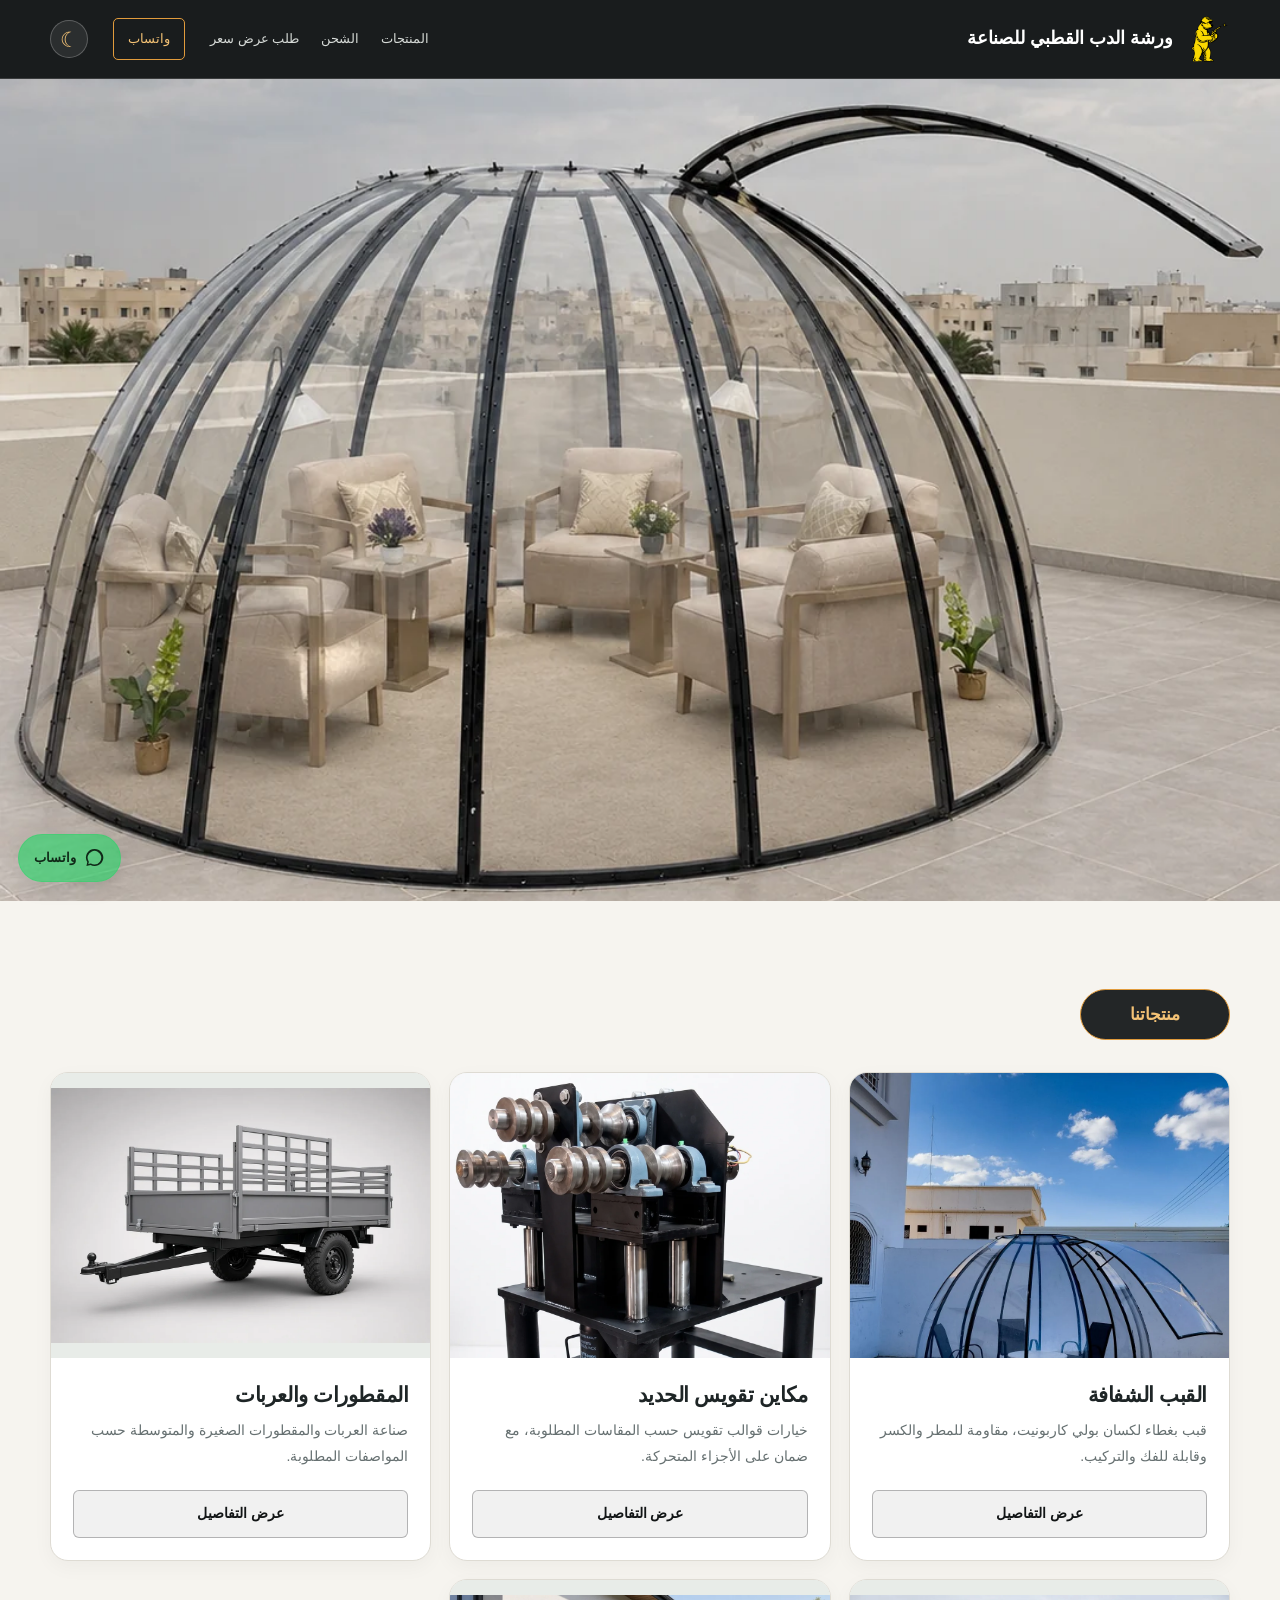
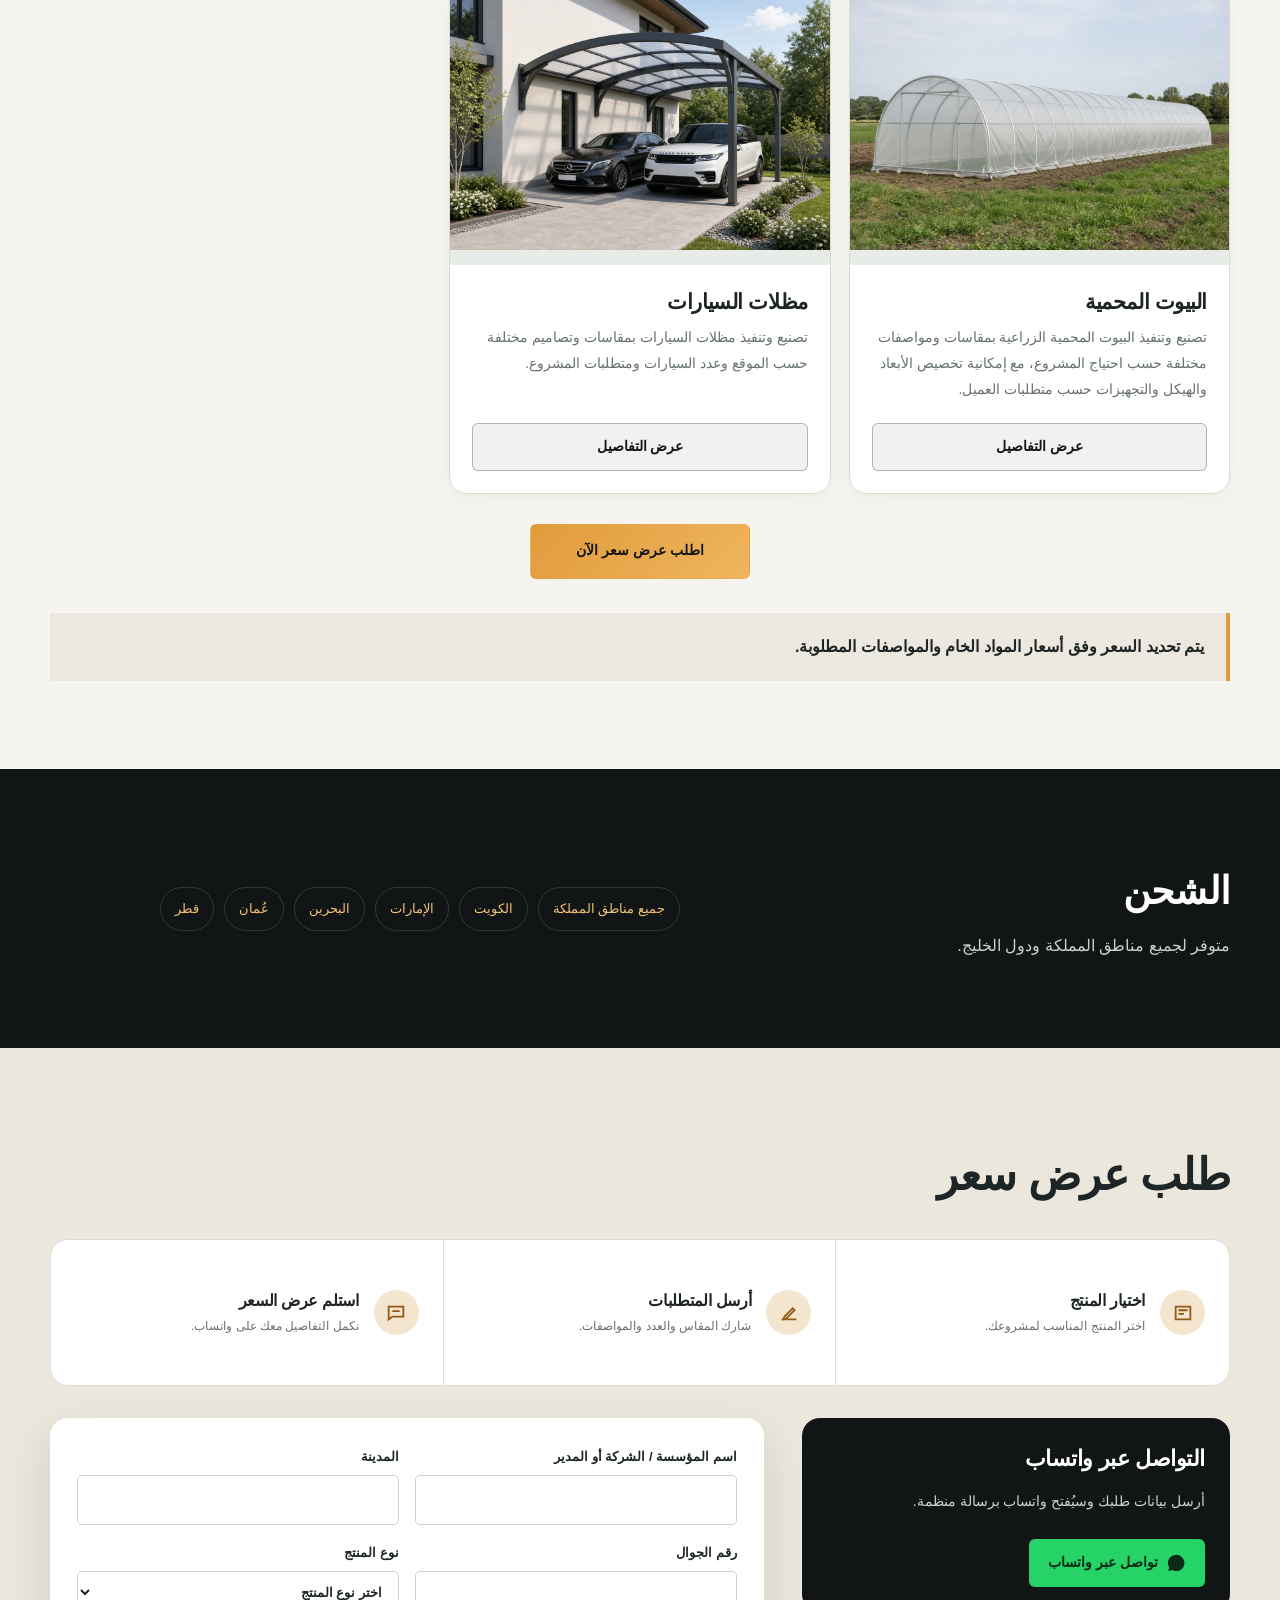
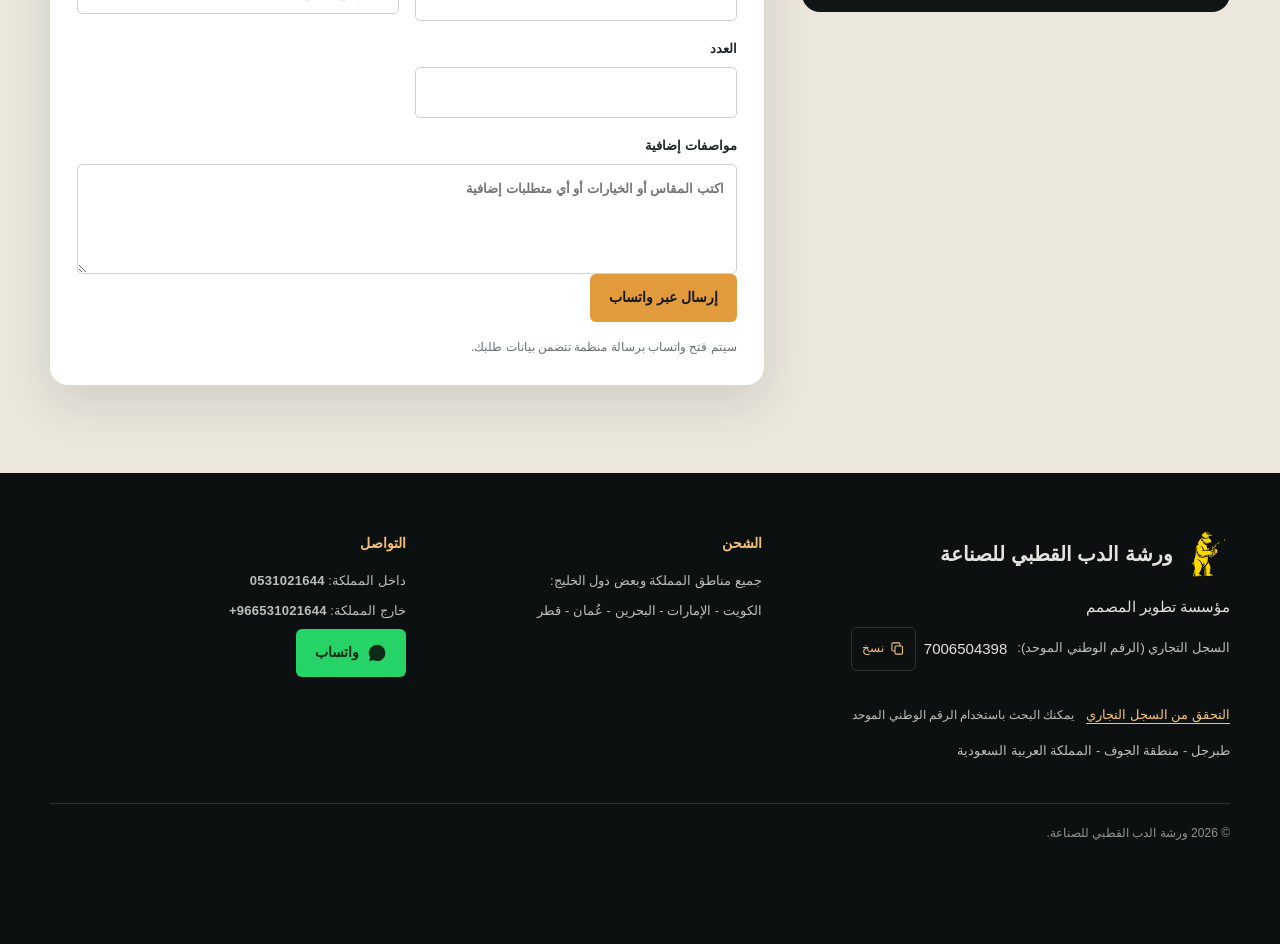
<file: index.html>
<!doctype html>
<html lang="ar" dir="rtl">
<head>
  <meta charset="UTF-8">
  <meta name="viewport" content="width=device-width, initial-scale=1">
  <meta name="description" content="ورشة الدب القطبي للصناعة: حلول تصنيع للقبب ومكائن تقويس الحديد والمقطورات والبيوت المحمية ومظلات السيارات حسب الطلب.">
  <meta name="theme-color" content="#121516">
  <meta property="og:title" content="ورشة الدب القطبي للصناعة">
  <meta property="og:description" content="تصنيع حسب المقاس والمواصفات وأسعار المواد الخام. اطلب عرض سعر عبر واتساب.">
  <meta property="og:type" content="website">
  <title>ورشة الدب القطبي للصناعة | اطلب عرض سعر</title>
  <link rel="icon" href="favicon.svg" type="image/svg+xml">
  <link rel="preload" as="image" href="assets/images/domes/hero/dome-hero-01.webp" imagesrcset="assets/images/domes/hero/dome-hero-01-640.webp 640w, assets/images/domes/hero/dome-hero-01.webp 1080w" imagesizes="100vw" fetchpriority="high">
  <script src="assets/js/theme-init.js"></script>
  <link rel="stylesheet" href="assets/css/styles.css?v=20261016-media1">
  <link rel="stylesheet" href="assets/css/hero.css?v=20261018-full2">
</head>
<body>
  <a class="skip-link" href="#content">انتقل إلى المحتوى</a>
  <header class="site-header">
    <div class="container nav-wrap">
      <a class="brand" href="index.html" aria-label="ورشة الدب القطبي للصناعة، الرئيسية"><span class="brand-fallback" aria-hidden="true">PB</span><span class="brand-name">ورشة الدب القطبي للصناعة</span></a>
      <button class="menu-button" type="button" aria-label="فتح القائمة" aria-expanded="false" data-menu-button><svg viewBox="0 0 24 24" aria-hidden="true"><path fill="currentColor" d="M3 6h18v2H3zm0 5h18v2H3zm0 5h18v2H3z"/></svg></button>
      <nav class="main-nav" aria-label="التنقل الرئيسي" data-menu><a href="#products">المنتجات</a><a href="#shipping">الشحن</a><a href="#quote">طلب عرض سعر</a></nav>
      <a class="header-quote" data-quote-product="استفسار عام" target="_blank" rel="noopener">واتساب</a>
      <button class="theme-toggle" type="button" data-theme-toggle aria-label="تبديل المظهر" title="تبديل المظهر"><span class="theme-icon theme-icon-sun" aria-hidden="true">☀</span><span class="theme-icon theme-icon-moon" aria-hidden="true">☾</span></button>
    </div>
  </header>

  <main id="content">
    <section class="dome-hero" aria-labelledby="hero-title">
      <div class="dome-hero__frame">
        <h1 id="hero-title" class="sr-only">منتجات تتحدث الجودة عنها</h1>

        <div class="dome-showcase" data-hero-slider role="region" aria-roledescription="عارض صور" aria-label="صور القبة الشفافة" aria-live="off">
          <div class="dome-showcase__stage" id="dome-hero-slides">
            <figure class="dome-scene is-active" data-hero-slide role="group" aria-roledescription="شريحة" aria-label="1 من 3: القبة من الخارج">
              <div class="dome-scene__media">
                <img src="assets/images/domes/hero/dome-hero-01.webp" srcset="assets/images/domes/hero/dome-hero-01-640.webp 640w, assets/images/domes/hero/dome-hero-01.webp 1080w" sizes="100vw" width="1080" height="1440" fetchpriority="high" decoding="async" alt="قبة شفافة بإطار داكن وجلسة كراسٍ على سطح خارجي">
              </div>
            </figure>
            <figure class="dome-scene" data-hero-slide role="group" aria-roledescription="شريحة" aria-label="2 من 3: الجلسة الداخلية" aria-hidden="true" inert>
              <div class="dome-scene__media">
                <img data-src="assets/images/domes/hero/dome-hero-02.webp" data-srcset="assets/images/domes/hero/dome-hero-02-640.webp 640w, assets/images/domes/hero/dome-hero-02.webp 905w" sizes="100vw" width="905" height="1440" decoding="async" alt="جلسة قهوة عربية داخل قبة شفافة تطل على الحديقة">
              </div>
            </figure>
            <figure class="dome-scene" data-hero-slide role="group" aria-roledescription="شريحة" aria-label="3 من 3: القبة في المساء" aria-hidden="true" inert>
              <div class="dome-scene__media">
                <img data-src="assets/images/domes/hero/dome-hero-03.webp" data-srcset="assets/images/domes/hero/dome-hero-03-640.webp 640w, assets/images/domes/hero/dome-hero-03.webp 768w" sizes="100vw" width="768" height="1376" decoding="async" alt="قبة شفافة مضاءة بإضاءة دافئة وسط حديقة في المساء">
              </div>
            </figure>
          </div>
        </div>
      </div>
    </section>

    <section class="section" id="products">
      <div class="container">
        <div class="section-head"><span class="product-heading-pill">منتجاتنا</span></div>
        <div class="products-grid">
          <article class="product-card"><div class="product-media carousel carousel--card" data-carousel><div class="carousel-viewport" data-carousel-viewport><div class="carousel-track" data-carousel-track><a class="carousel-slide product-media-link" href="products/transparent-domes.html"><img src="assets/images/domes/gallery/dome-gallery-01.webp" width="1000" height="1000" loading="lazy" decoding="async" alt="قبة شفافة كاملة من ورشة الدب القطبي للصناعة"></a><a class="carousel-slide product-media-link" href="products/transparent-domes.html"><img src="assets/images/domes/gallery/dome-day-01.webp" width="768" height="1376" loading="lazy" decoding="async" alt="قبة شفافة في موقع خارجي"></a><a class="carousel-slide product-media-link" href="products/transparent-domes.html"><img src="assets/images/domes/gallery/dome-night-01.webp" width="768" height="1376" loading="lazy" decoding="async" alt="قبة شفافة بإضاءة ليلية"></a><a class="carousel-slide product-media-link" href="products/transparent-domes.html"><img src="assets/images/domes/gallery/dome-rain-01.webp" width="768" height="1376" loading="lazy" decoding="async" alt="قبة شفافة في أجواء ممطرة"></a><a class="carousel-slide product-media-link" href="products/transparent-domes.html"><img src="assets/images/domes/gallery/dome-interior-01.webp" width="1200" height="1558" loading="lazy" decoding="async" alt="قبة شفافة بتصميم داخلي"></a><a class="carousel-slide product-media-link" href="products/transparent-domes.html"><img src="assets/images/domes/gallery/dome-interior-02.webp" width="1200" height="1200" loading="lazy" decoding="async" alt="قبة شفافة بتفاصيل داخلية"></a></div></div><div class="carousel-controls"><button class="carousel-arrow" type="button" data-carousel-prev aria-label="الصورة السابقة">‹</button><button class="carousel-arrow" type="button" data-carousel-next aria-label="الصورة التالية">›</button></div><div class="carousel-dots" data-carousel-dots aria-label="صور القبب الشفافة"></div></div><div class="product-body"><h3>القبب الشفافة</h3><p>قبب بغطاء لكسان بولي كاربونيت، مقاومة للمطر والكسر وقابلة للفك والتركيب.</p><div class="product-actions"><a class="button button-dark" href="products/transparent-domes.html">عرض التفاصيل</a></div></div></article>
          <article class="product-card"><div class="product-media carousel carousel--card" data-carousel><div class="carousel-viewport" data-carousel-viewport><div class="carousel-track" data-carousel-track><a class="carousel-slide product-media-link" href="products/iron-bending-machines.html"><img decoding="async" src="assets/images/machines/machine-bending-01.webp" width="1200" height="1598" loading="lazy" alt="ماكينة تقويس الحديد"></a><a class="carousel-slide product-media-link" href="products/iron-bending-machines.html"><img decoding="async" src="assets/images/machines/machine-bending-02.webp" width="1200" height="1598" loading="lazy" alt="ماكينة تقويس الحديد من زاوية أخرى"></a></div></div><div class="carousel-controls"><button class="carousel-arrow" type="button" data-carousel-prev aria-label="الصورة السابقة">‹</button><button class="carousel-arrow" type="button" data-carousel-next aria-label="الصورة التالية">›</button></div><div class="carousel-dots" data-carousel-dots aria-label="صور مكائن تقويس الحديد"></div></div><div class="product-body"><h3>مكاين تقويس الحديد</h3><p>خيارات قوالب تقويس حسب المقاسات المطلوبة، مع ضمان على الأجزاء المتحركة.</p><div class="product-actions"><a class="button button-dark" href="products/iron-bending-machines.html">عرض التفاصيل</a></div></div></article>
          <article class="product-card"><div class="product-media carousel carousel--card" data-carousel><div class="carousel-viewport" data-carousel-viewport><div class="carousel-track" data-carousel-track><a class="carousel-slide product-media-link" href="products/trailers.html"><img decoding="async" src="assets/images/trailers/trailer-01.webp" width="1168" height="784" loading="lazy" alt="مقطورة معدنية بجوانب شبكية"></a><a class="carousel-slide product-media-link" href="products/trailers.html"><img decoding="async" src="assets/images/trailers/trailer-02.webp" width="1168" height="784" loading="lazy" alt="مقطورة معدنية بجوانب مغلقة"></a></div></div><div class="carousel-controls"><button class="carousel-arrow" type="button" data-carousel-prev aria-label="الصورة السابقة">‹</button><button class="carousel-arrow" type="button" data-carousel-next aria-label="الصورة التالية">›</button></div><div class="carousel-dots" data-carousel-dots aria-label="صور المقطورات"></div></div><div class="product-body"><h3>المقطورات والعربات</h3><p>صناعة العربات والمقطورات الصغيرة والمتوسطة حسب المواصفات المطلوبة.</p><div class="product-actions"><a class="button button-dark" href="products/trailers.html">عرض التفاصيل</a></div></div></article>
          <article class="product-card"><div class="product-media carousel carousel--card" data-carousel><div class="carousel-viewport" data-carousel-viewport><div class="carousel-track" data-carousel-track><a class="carousel-slide product-media-link" href="products/greenhouses.html"><img decoding="async" src="assets/images/greenhouses/greenhouse-01.webp" width="1168" height="784" loading="lazy" alt="بيت محمي زراعي"></a><a class="carousel-slide product-media-link" href="products/greenhouses.html"><img decoding="async" src="assets/images/greenhouses/greenhouse-02.webp" width="1168" height="784" loading="lazy" alt="هيكل بيت محمي"></a></div></div><div class="carousel-controls"><button class="carousel-arrow" type="button" data-carousel-prev aria-label="الصورة السابقة">‹</button><button class="carousel-arrow" type="button" data-carousel-next aria-label="الصورة التالية">›</button></div><div class="carousel-dots" data-carousel-dots aria-label="صور البيوت المحمية"></div></div><div class="product-body"><h3>البيوت المحمية</h3><p>تصنيع وتنفيذ البيوت المحمية الزراعية بمقاسات ومواصفات مختلفة حسب احتياج المشروع، مع إمكانية تخصيص الأبعاد والهيكل والتجهيزات حسب متطلبات العميل.</p><div class="product-actions"><a class="button button-dark" href="products/greenhouses.html">عرض التفاصيل</a></div></div></article>
          <article class="product-card"><div class="product-media carousel carousel--card" data-carousel><div class="carousel-viewport" data-carousel-viewport><div class="carousel-track" data-carousel-track><a class="carousel-slide product-media-link" href="products/car-shades.html"><img decoding="async" src="assets/images/car-shades/car-shade-01.webp" width="1168" height="784" loading="lazy" alt="مظلة سيارات بتصميم معدني"></a><a class="carousel-slide product-media-link" href="products/car-shades.html"><img decoding="async" src="assets/images/car-shades/car-shade-02.webp" width="1200" height="655" loading="lazy" alt="مظلة سيارات من زاوية جانبية"></a><a class="carousel-slide product-media-link" href="products/car-shades.html"><img decoding="async" src="assets/images/car-shades/car-shade-03.webp" width="1168" height="784" loading="lazy" alt="مظلة سيارات من تنفيذ الورشة"></a><a class="carousel-slide product-media-link" href="products/car-shades.html"><img decoding="async" src="assets/images/car-shades/car-shade-04.webp" width="1168" height="784" loading="lazy" alt="مظلة سيارات بموقع خارجي"></a></div></div><div class="carousel-controls"><button class="carousel-arrow" type="button" data-carousel-prev aria-label="الصورة السابقة">‹</button><button class="carousel-arrow" type="button" data-carousel-next aria-label="الصورة التالية">›</button></div><div class="carousel-dots" data-carousel-dots aria-label="صور مظلات السيارات"></div></div><div class="product-body"><h3>مظلات السيارات</h3><p>تصنيع وتنفيذ مظلات السيارات بمقاسات وتصاميم مختلفة حسب الموقع وعدد السيارات ومتطلبات المشروع.</p><div class="product-actions"><a class="button button-dark" href="products/car-shades.html">عرض التفاصيل</a></div></div></article>
        </div>
        <div class="products-cta"><a class="button button-primary" href="#quote">اطلب عرض سعر الآن</a></div>
        <div class="price-callout"><p>يتم تحديد السعر وفق أسعار المواد الخام والمواصفات المطلوبة.</p></div>
      </div>
    </section>

    <section class="section section-dark" id="shipping"><div class="container shipping"><div><h2>الشحن</h2><p>متوفر لجميع مناطق المملكة ودول الخليج.</p></div><div class="country-list" aria-label="الدول المتاح لها الشحن"><span>جميع مناطق المملكة</span><span>الكويت</span><span>الإمارات</span><span>البحرين</span><span>عُمان</span><span>قطر</span></div></div></section>

    <section class="section quote-section" id="quote"><div class="container"><div class="quote-header"><h2>طلب عرض سعر</h2></div><div class="steps"><article class="step"><span class="step-icon"><svg viewBox="0 0 24 24"><path d="M4 5h16v14H4zM7 9h10M7 13h6"/></svg></span><div><h3>اختيار المنتج</h3><p>اختر المنتج المناسب لمشروعك.</p></div></article><article class="step"><span class="step-icon"><svg viewBox="0 0 24 24"><path d="M4 19h16M7 16l9-9 2 2-9 9-3 1z"/></svg></span><div><h3>أرسل المتطلبات</h3><p>شارك المقاس والعدد والمواصفات.</p></div></article><article class="step"><span class="step-icon"><svg viewBox="0 0 24 24"><path d="M4 5h16v11H8l-4 3zM8 10h8"/></svg></span><div><h3>استلم عرض السعر</h3><p>نكمل التفاصيل معك على واتساب.</p></div></article></div><div class="quote-layout"><aside class="quote-info"><h3>التواصل عبر واتساب</h3><p>أرسل بيانات طلبك وسيُفتح واتساب برسالة منظمة.</p><a class="button button-whatsapp" data-quote-product="استفسار عام" target="_blank" rel="noopener"><svg class="whatsapp-icon" viewBox="0 0 32 32" aria-hidden="true"><path d="M16 3a13 13 0 0 0-11 19.9L3.7 29l6.3-1.7A13 13 0 1 0 16 3z"/></svg>تواصل عبر واتساب</a></aside><form class="quote-form" data-quote-form><div class="form-grid"><label class="field">اسم المؤسسة / الشركة أو المدير<input name="business" required autocomplete="organization"></label><label class="field">المدينة<input name="city" required autocomplete="address-level2"></label><label class="field">رقم الجوال<input type="tel" name="phone" required inputmode="tel" autocomplete="tel" dir="ltr"></label><label class="field">نوع المنتج<select name="product" required><option value="" selected disabled>اختر نوع المنتج</option><option>قبب شفافة</option><option>مكائن تقويس الحديد</option><option>مقطورات وعربات</option><option>بيوت محمية</option><option>مظلات سيارات</option></select></label><label class="field">العدد<input type="number" name="quantity" min="1" required inputmode="numeric"></label><label class="field full">مواصفات إضافية<textarea name="details" placeholder="اكتب المقاس أو الخيارات أو أي متطلبات إضافية"></textarea></label></div><button class="button button-primary" type="submit">إرسال عبر واتساب</button><p class="form-note">سيتم فتح واتساب برسالة منظمة تتضمن بيانات طلبك.</p></form></div></div></section>
  </main>

  <footer class="site-footer"><div class="container footer-grid"><div class="footer-identity" dir="rtl">
  <a class="brand" href="index.html"><span class="brand-fallback" aria-hidden="true">PB</span><span class="brand-name">ورشة الدب القطبي للصناعة</span></a>
  <p class="footer-entity">مؤسسة تطوير المصمم</p>
  <p class="footer-registration"><span>السجل التجاري (الرقم الوطني الموحد):</span><span class="registration-value"><bdi class="registration-number" dir="ltr">7006504398</bdi><button class="registration-copy" type="button" data-copy-registration aria-label="نسخ الرقم الوطني الموحد 7006504398"><svg viewBox="0 0 24 24" aria-hidden="true"><rect x="8" y="8" width="12" height="13" rx="2"/><path d="M16 8V5a2 2 0 0 0-2-2H5a2 2 0 0 0-2 2v9a2 2 0 0 0 2 2h3"/></svg><span>نسخ</span></button></span></p>
  <p class="registration-status" data-copy-status role="status" aria-live="polite" aria-atomic="true"></p>
  <div class="registration-verification"><a class="registration-link" href="https://mc.gov.sa/ar/eservices/Pages/Commercial-data.aspx" target="_blank" rel="noopener noreferrer" aria-describedby="registration-help">التحقق من السجل التجاري</a><small id="registration-help">يمكنك البحث باستخدام الرقم الوطني الموحد</small></div>
  <p>طبرجل - منطقة الجوف - المملكة العربية السعودية</p>
</div><div><span class="footer-title">الشحن</span><p>جميع مناطق المملكة وبعض دول الخليج:</p><p>الكويت - الإمارات - البحرين - عُمان - قطر</p></div><div><span class="footer-title">التواصل</span><p>داخل المملكة: <b class="contact-number" dir="ltr">0531021644</b></p><p>خارج المملكة: <b class="contact-number" dir="ltr">+966531021644</b></p><a class="button button-whatsapp" data-quote-product="استفسار عام" target="_blank" rel="noopener"><svg class="whatsapp-icon" viewBox="0 0 32 32" aria-hidden="true"><path d="M16 3a13 13 0 0 0-11 19.9L3.7 29l6.3-1.7A13 13 0 1 0 16 3z"/></svg>واتساب</a></div></div><div class="container footer-bottom">© 2026 ورشة الدب القطبي للصناعة.</div><div class="container footer-whatsapp-row"><a class="floating-whatsapp" data-quote-product="استفسار عام" target="_blank" rel="noopener" aria-label="التواصل عبر واتساب"><svg class="whatsapp-icon" viewBox="0 0 32 32" aria-hidden="true"><path d="M16 3a13 13 0 0 0-11 19.9L3.7 29l6.3-1.7A13 13 0 1 0 16 3zm0 23.7c-2 0-3.8-.5-5.4-1.5l-.4-.2-3.7 1 1-3.6-.3-.4A10.4 10.4 0 1 1 16 26.7z"/></svg><span>واتساب</span></a></div></footer>
  <script src="assets/js/main.js?v=20261016-media1"></script>
  <script src="assets/js/hero-slider.js?v=20261018-full2"></script>
  <script src="assets/js/motion.js"></script>
  <script src="assets/js/interactions.js"></script>
</body>
</html>
</file>
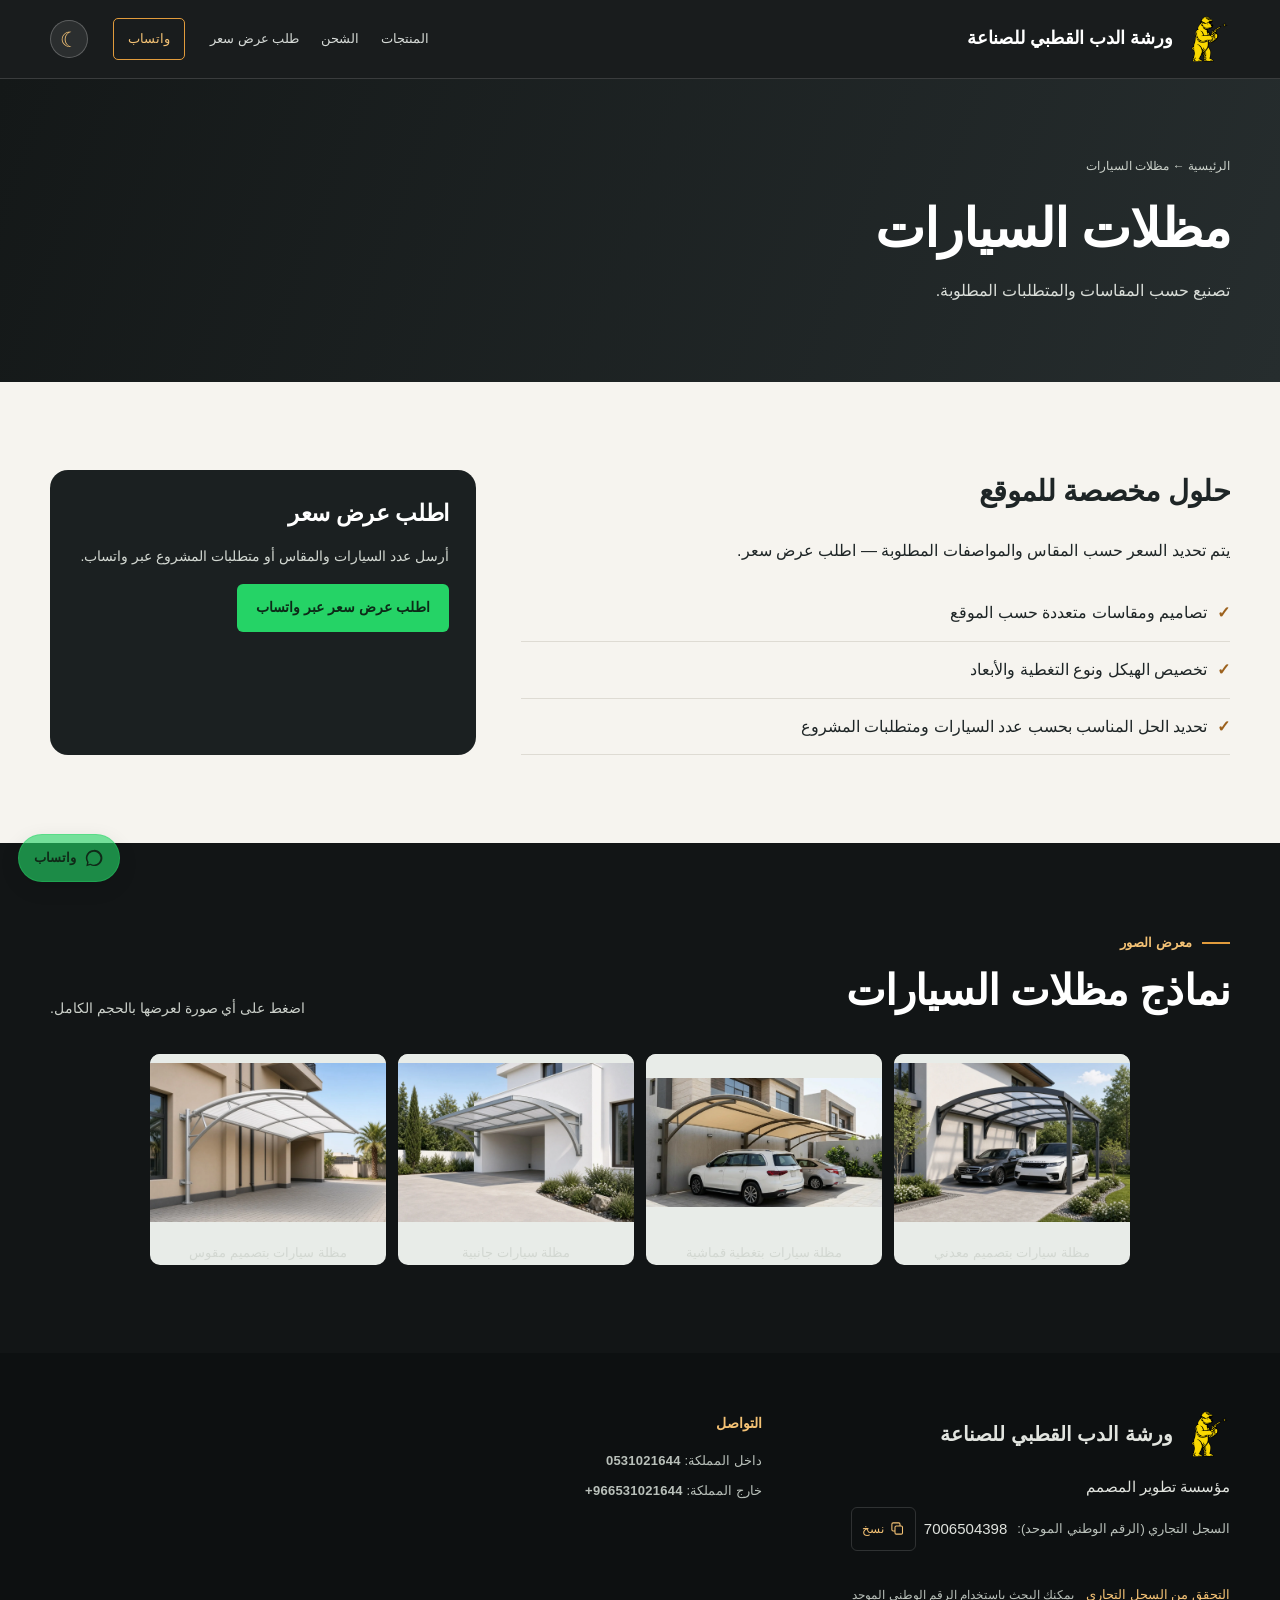
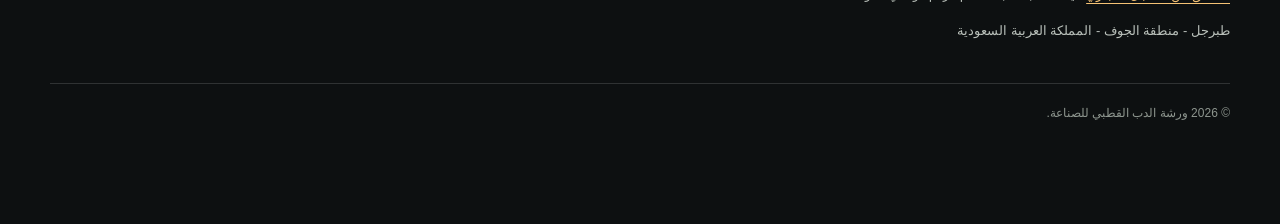
<file: products/car-shades.html>
<!doctype html>
<html lang="ar" dir="rtl">
<head>
  <meta charset="UTF-8">
  <meta name="viewport" content="width=device-width, initial-scale=1">
  <meta name="description" content="تصنيع مظلات السيارات حسب المقاسات والمتطلبات من ورشة الدب القطبي للصناعة.">
  <meta name="theme-color" content="#121516">
  <title>مظلات السيارات | ورشة الدب القطبي للصناعة</title>
  <link rel="icon" href="../favicon.svg" type="image/svg+xml">
  <script src="../assets/js/theme-init.js"></script>
  <link rel="stylesheet" href="../assets/css/styles.css?v=20261016-media1">
</head>
<body>
  <a class="skip-link" href="#content">انتقل إلى المحتوى</a>
  <header class="site-header"><div class="container nav-wrap">
    <a class="brand" href="../index.html"><span class="brand-fallback" aria-hidden="true">PB</span><span class="brand-name">ورشة الدب القطبي للصناعة</span></a>
    <button class="menu-button" type="button" aria-label="فتح القائمة" aria-expanded="false" data-menu-button><svg viewBox="0 0 24 24" aria-hidden="true"><path fill="currentColor" d="M3 6h18v2H3zm0 5h18v2H3zm0 5h18v2H3z"/></svg></button>
    <nav class="main-nav" data-menu aria-label="التنقل الرئيسي"><a href="../index.html#products">المنتجات</a><a href="../index.html#shipping">الشحن</a><a href="../index.html#quote">طلب عرض سعر</a></nav>
    <a class="header-quote" data-quote-product="مظلات السيارات" target="_blank" rel="noopener">واتساب</a>
    <button class="theme-toggle" type="button" data-theme-toggle aria-label="تبديل المظهر" title="تبديل المظهر"><span class="theme-icon theme-icon-sun" aria-hidden="true">☀</span><span class="theme-icon theme-icon-moon" aria-hidden="true">☾</span></button>
  </div></header>
  <main id="content">
    <section class="product-hero"><div class="container"><nav class="breadcrumb" aria-label="مسار الصفحة"><a href="../index.html">الرئيسية</a> ← مظلات السيارات</nav><h1>مظلات السيارات</h1><p>تصنيع حسب المقاسات والمتطلبات المطلوبة.</p></div></section>
    <section class="section"><div class="container details-grid"><div><h2>حلول مخصصة للموقع</h2><p>يتم تحديد السعر حسب المقاس والمواصفات المطلوبة — اطلب عرض سعر.</p><ul class="spec-list"><li>تصاميم ومقاسات متعددة حسب الموقع</li><li>تخصيص الهيكل ونوع التغطية والأبعاد</li><li>تحديد الحل المناسب بحسب عدد السيارات ومتطلبات المشروع</li></ul></div><aside class="quote-panel"><h2>اطلب عرض سعر</h2><p>أرسل عدد السيارات والمقاس أو متطلبات المشروع عبر واتساب.</p><a class="button button-whatsapp" data-quote-product="مظلات السيارات" target="_blank" rel="noopener">اطلب عرض سعر عبر واتساب</a></aside></div></section>
    <section class="section section-dark"><div class="container"><div class="section-head"><div><span class="eyebrow">معرض الصور</span><h2>نماذج مظلات السيارات</h2></div><p>اضغط على أي صورة لعرضها بالحجم الكامل.</p></div><div class="carousel carousel--detail" data-carousel aria-label="معرض صور مظلات السيارات"><div class="carousel-viewport" data-carousel-viewport><div class="carousel-track" data-carousel-track><figure class="carousel-slide"><button class="carousel-image-button" type="button" data-lightbox-trigger><img decoding="async" src="../assets/images/car-shades/car-shade-01.webp" width="1168" height="784" loading="eager" alt="مظلة سيارات بتصميم معدني" data-caption="مظلة سيارات بتصميم معدني"></button><figcaption>مظلة سيارات بتصميم معدني</figcaption></figure><figure class="carousel-slide"><button class="carousel-image-button" type="button" data-lightbox-trigger><img decoding="async" src="../assets/images/car-shades/car-shade-02.webp" width="1200" height="655" loading="lazy" alt="مظلة سيارات بتغطية قماشية" data-caption="مظلة سيارات بتغطية قماشية"></button><figcaption>مظلة سيارات بتغطية قماشية</figcaption></figure><figure class="carousel-slide"><button class="carousel-image-button" type="button" data-lightbox-trigger><img decoding="async" src="../assets/images/car-shades/car-shade-03.webp" width="1168" height="784" loading="lazy" alt="مظلة سيارات جانبية" data-caption="مظلة سيارات جانبية"></button><figcaption>مظلة سيارات جانبية</figcaption></figure><figure class="carousel-slide"><button class="carousel-image-button" type="button" data-lightbox-trigger><img decoding="async" src="../assets/images/car-shades/car-shade-04.webp" width="1168" height="784" loading="lazy" alt="مظلة سيارات بتصميم مقوس" data-caption="مظلة سيارات بتصميم مقوس"></button><figcaption>مظلة سيارات بتصميم مقوس</figcaption></figure></div></div><div class="carousel-controls"><button class="carousel-arrow" type="button" data-carousel-prev aria-label="الصورة السابقة">‹</button><button class="carousel-arrow" type="button" data-carousel-next aria-label="الصورة التالية">›</button></div><div class="carousel-dots" data-carousel-dots aria-label="اختيار صورة من معرض المظلات"></div></div></div></section>
  </main>
  <footer class="site-footer"><div class="container footer-grid"><div class="footer-identity" dir="rtl">
  <a class="brand" href="../index.html"><span class="brand-fallback" aria-hidden="true">PB</span><span class="brand-name">ورشة الدب القطبي للصناعة</span></a>
  <p class="footer-entity">مؤسسة تطوير المصمم</p>
  <p class="footer-registration"><span>السجل التجاري (الرقم الوطني الموحد):</span><span class="registration-value"><bdi class="registration-number" dir="ltr">7006504398</bdi><button class="registration-copy" type="button" data-copy-registration aria-label="نسخ الرقم الوطني الموحد 7006504398"><svg viewBox="0 0 24 24" aria-hidden="true"><rect x="8" y="8" width="12" height="13" rx="2"/><path d="M16 8V5a2 2 0 0 0-2-2H5a2 2 0 0 0-2 2v9a2 2 0 0 0 2 2h3"/></svg><span>نسخ</span></button></span></p>
  <p class="registration-status" data-copy-status role="status" aria-live="polite" aria-atomic="true"></p>
  <div class="registration-verification"><a class="registration-link" href="https://mc.gov.sa/ar/eservices/Pages/Commercial-data.aspx" target="_blank" rel="noopener noreferrer" aria-describedby="registration-help">التحقق من السجل التجاري</a><small id="registration-help">يمكنك البحث باستخدام الرقم الوطني الموحد</small></div>
  <p>طبرجل - منطقة الجوف - المملكة العربية السعودية</p>
</div><div><span class="footer-title">التواصل</span><p>داخل المملكة: <b class="contact-number" dir="ltr">0531021644</b></p><p>خارج المملكة: <b class="contact-number" dir="ltr">+966531021644</b></p></div></div><div class="container footer-bottom">© 2026 ورشة الدب القطبي للصناعة.</div><div class="container footer-whatsapp-row"><a class="floating-whatsapp" data-quote-product="مظلات السيارات" target="_blank" rel="noopener">واتساب</a></div></footer>
  <dialog class="lightbox" data-lightbox aria-label="عرض الصور بالحجم الكبير"><button class="lightbox-close" type="button" data-lightbox-close aria-label="إغلاق">×</button><div class="lightbox-stage" data-lightbox-stage><img decoding="async" class="lightbox-image" data-lightbox-image alt=""></div><div class="carousel-controls"><button class="carousel-arrow" type="button" data-lightbox-prev aria-label="الصورة السابقة">‹</button><button class="carousel-arrow" type="button" data-lightbox-next aria-label="الصورة التالية">›</button></div><div class="carousel-dots" data-lightbox-dots aria-label="اختيار صورة بالحجم الكبير"></div><p class="lightbox-caption" data-lightbox-caption></p></dialog>
  <script src="../assets/js/main.js?v=20261016-media1"></script>
</body>
</html>
</file>
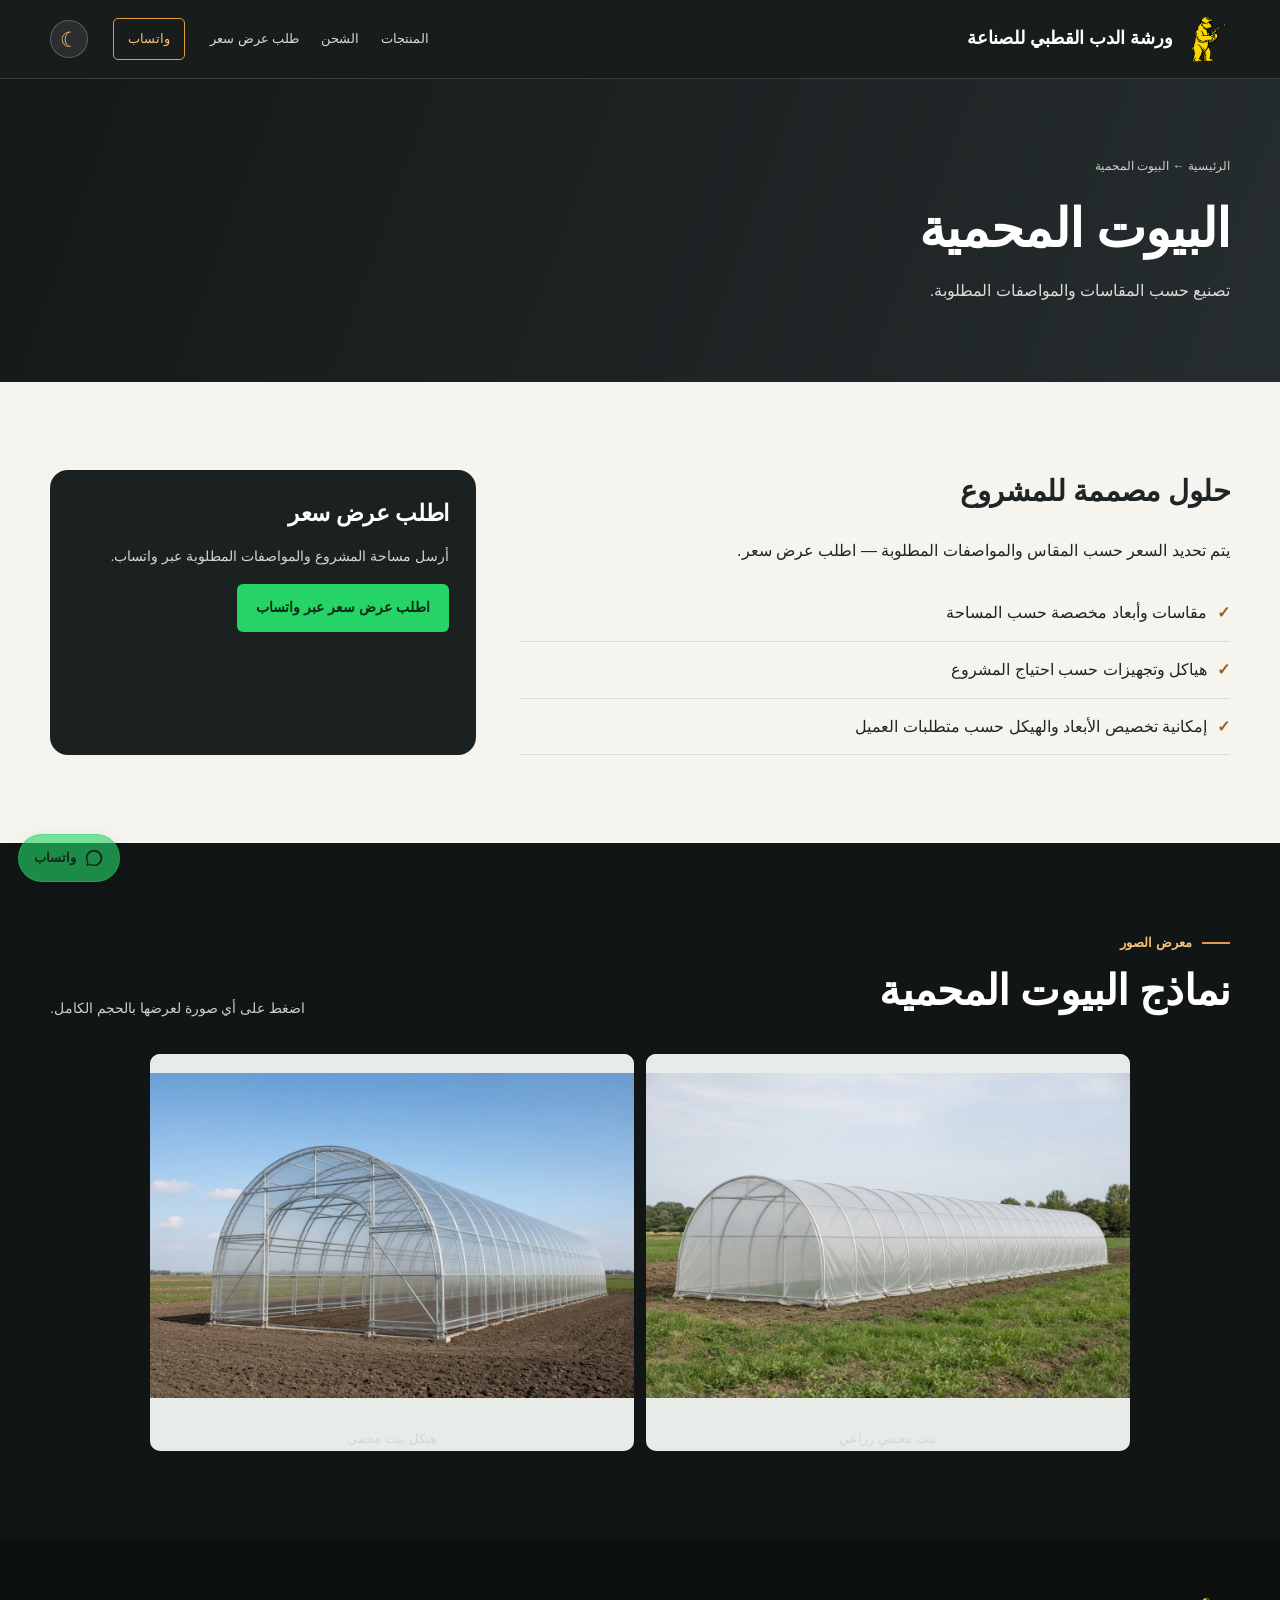
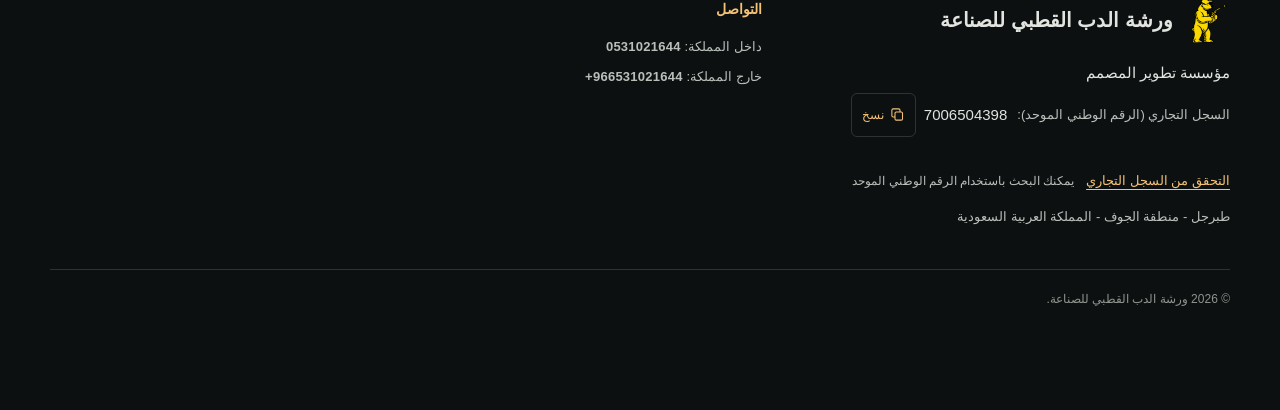
<file: products/greenhouses.html>
<!doctype html>
<html lang="ar" dir="rtl">
<head>
  <meta charset="UTF-8">
  <meta name="viewport" content="width=device-width, initial-scale=1">
  <meta name="description" content="تصنيع البيوت المحمية حسب المقاسات والمواصفات المطلوبة من ورشة الدب القطبي للصناعة.">
  <meta name="theme-color" content="#121516">
  <title>البيوت المحمية | ورشة الدب القطبي للصناعة</title>
  <link rel="icon" href="../favicon.svg" type="image/svg+xml">
  <script src="../assets/js/theme-init.js"></script>
  <link rel="stylesheet" href="../assets/css/styles.css?v=20261016-media1">
</head>
<body>
  <a class="skip-link" href="#content">انتقل إلى المحتوى</a>
  <header class="site-header"><div class="container nav-wrap">
    <a class="brand" href="../index.html"><span class="brand-fallback" aria-hidden="true">PB</span><span class="brand-name">ورشة الدب القطبي للصناعة</span></a>
    <button class="menu-button" type="button" aria-label="فتح القائمة" aria-expanded="false" data-menu-button><svg viewBox="0 0 24 24" aria-hidden="true"><path fill="currentColor" d="M3 6h18v2H3zm0 5h18v2H3zm0 5h18v2H3z"/></svg></button>
    <nav class="main-nav" data-menu aria-label="التنقل الرئيسي"><a href="../index.html#products">المنتجات</a><a href="../index.html#shipping">الشحن</a><a href="../index.html#quote">طلب عرض سعر</a></nav>
    <a class="header-quote" data-quote-product="البيوت المحمية" target="_blank" rel="noopener">واتساب</a>
    <button class="theme-toggle" type="button" data-theme-toggle aria-label="تبديل المظهر" title="تبديل المظهر"><span class="theme-icon theme-icon-sun" aria-hidden="true">☀</span><span class="theme-icon theme-icon-moon" aria-hidden="true">☾</span></button>
  </div></header>
  <main id="content">
    <section class="product-hero"><div class="container"><nav class="breadcrumb" aria-label="مسار الصفحة"><a href="../index.html">الرئيسية</a> ← البيوت المحمية</nav><h1>البيوت المحمية</h1><p>تصنيع حسب المقاسات والمواصفات المطلوبة.</p></div></section>
    <section class="section"><div class="container details-grid"><div><h2>حلول مصممة للمشروع</h2><p>يتم تحديد السعر حسب المقاس والمواصفات المطلوبة — اطلب عرض سعر.</p><ul class="spec-list"><li>مقاسات وأبعاد مخصصة حسب المساحة</li><li>هياكل وتجهيزات حسب احتياج المشروع</li><li>إمكانية تخصيص الأبعاد والهيكل حسب متطلبات العميل</li></ul></div><aside class="quote-panel"><h2>اطلب عرض سعر</h2><p>أرسل مساحة المشروع والمواصفات المطلوبة عبر واتساب.</p><a class="button button-whatsapp" data-quote-product="البيوت المحمية" target="_blank" rel="noopener">اطلب عرض سعر عبر واتساب</a></aside></div></section>
    <section class="section section-dark"><div class="container"><div class="section-head"><div><span class="eyebrow">معرض الصور</span><h2>نماذج البيوت المحمية</h2></div><p>اضغط على أي صورة لعرضها بالحجم الكامل.</p></div><div class="carousel carousel--detail" data-carousel aria-label="معرض صور البيوت المحمية"><div class="carousel-viewport" data-carousel-viewport><div class="carousel-track" data-carousel-track><figure class="carousel-slide"><button class="carousel-image-button" type="button" data-lightbox-trigger><img decoding="async" src="../assets/images/greenhouses/greenhouse-01.webp" width="1168" height="784" loading="eager" alt="بيت محمي زراعي" data-caption="بيت محمي زراعي"></button><figcaption>بيت محمي زراعي</figcaption></figure><figure class="carousel-slide"><button class="carousel-image-button" type="button" data-lightbox-trigger><img decoding="async" src="../assets/images/greenhouses/greenhouse-02.webp" width="1168" height="784" loading="lazy" alt="هيكل بيت محمي" data-caption="هيكل بيت محمي"></button><figcaption>هيكل بيت محمي</figcaption></figure></div></div><div class="carousel-controls"><button class="carousel-arrow" type="button" data-carousel-prev aria-label="الصورة السابقة">‹</button><button class="carousel-arrow" type="button" data-carousel-next aria-label="الصورة التالية">›</button></div><div class="carousel-dots" data-carousel-dots aria-label="اختيار صورة من معرض البيوت المحمية"></div></div></div></section>
  </main>
  <footer class="site-footer"><div class="container footer-grid"><div class="footer-identity" dir="rtl">
  <a class="brand" href="../index.html"><span class="brand-fallback" aria-hidden="true">PB</span><span class="brand-name">ورشة الدب القطبي للصناعة</span></a>
  <p class="footer-entity">مؤسسة تطوير المصمم</p>
  <p class="footer-registration"><span>السجل التجاري (الرقم الوطني الموحد):</span><span class="registration-value"><bdi class="registration-number" dir="ltr">7006504398</bdi><button class="registration-copy" type="button" data-copy-registration aria-label="نسخ الرقم الوطني الموحد 7006504398"><svg viewBox="0 0 24 24" aria-hidden="true"><rect x="8" y="8" width="12" height="13" rx="2"/><path d="M16 8V5a2 2 0 0 0-2-2H5a2 2 0 0 0-2 2v9a2 2 0 0 0 2 2h3"/></svg><span>نسخ</span></button></span></p>
  <p class="registration-status" data-copy-status role="status" aria-live="polite" aria-atomic="true"></p>
  <div class="registration-verification"><a class="registration-link" href="https://mc.gov.sa/ar/eservices/Pages/Commercial-data.aspx" target="_blank" rel="noopener noreferrer" aria-describedby="registration-help">التحقق من السجل التجاري</a><small id="registration-help">يمكنك البحث باستخدام الرقم الوطني الموحد</small></div>
  <p>طبرجل - منطقة الجوف - المملكة العربية السعودية</p>
</div><div><span class="footer-title">التواصل</span><p>داخل المملكة: <b class="contact-number" dir="ltr">0531021644</b></p><p>خارج المملكة: <b class="contact-number" dir="ltr">+966531021644</b></p></div></div><div class="container footer-bottom">© 2026 ورشة الدب القطبي للصناعة.</div><div class="container footer-whatsapp-row"><a class="floating-whatsapp" data-quote-product="البيوت المحمية" target="_blank" rel="noopener">واتساب</a></div></footer>
  <dialog class="lightbox" data-lightbox aria-label="عرض الصور بالحجم الكبير"><button class="lightbox-close" type="button" data-lightbox-close aria-label="إغلاق">×</button><div class="lightbox-stage" data-lightbox-stage><img decoding="async" class="lightbox-image" data-lightbox-image alt=""></div><div class="carousel-controls"><button class="carousel-arrow" type="button" data-lightbox-prev aria-label="الصورة السابقة">‹</button><button class="carousel-arrow" type="button" data-lightbox-next aria-label="الصورة التالية">›</button></div><div class="carousel-dots" data-lightbox-dots aria-label="اختيار صورة بالحجم الكبير"></div><p class="lightbox-caption" data-lightbox-caption></p></dialog>
  <script src="../assets/js/main.js?v=20261016-media1"></script>
</body>
</html>
</file>
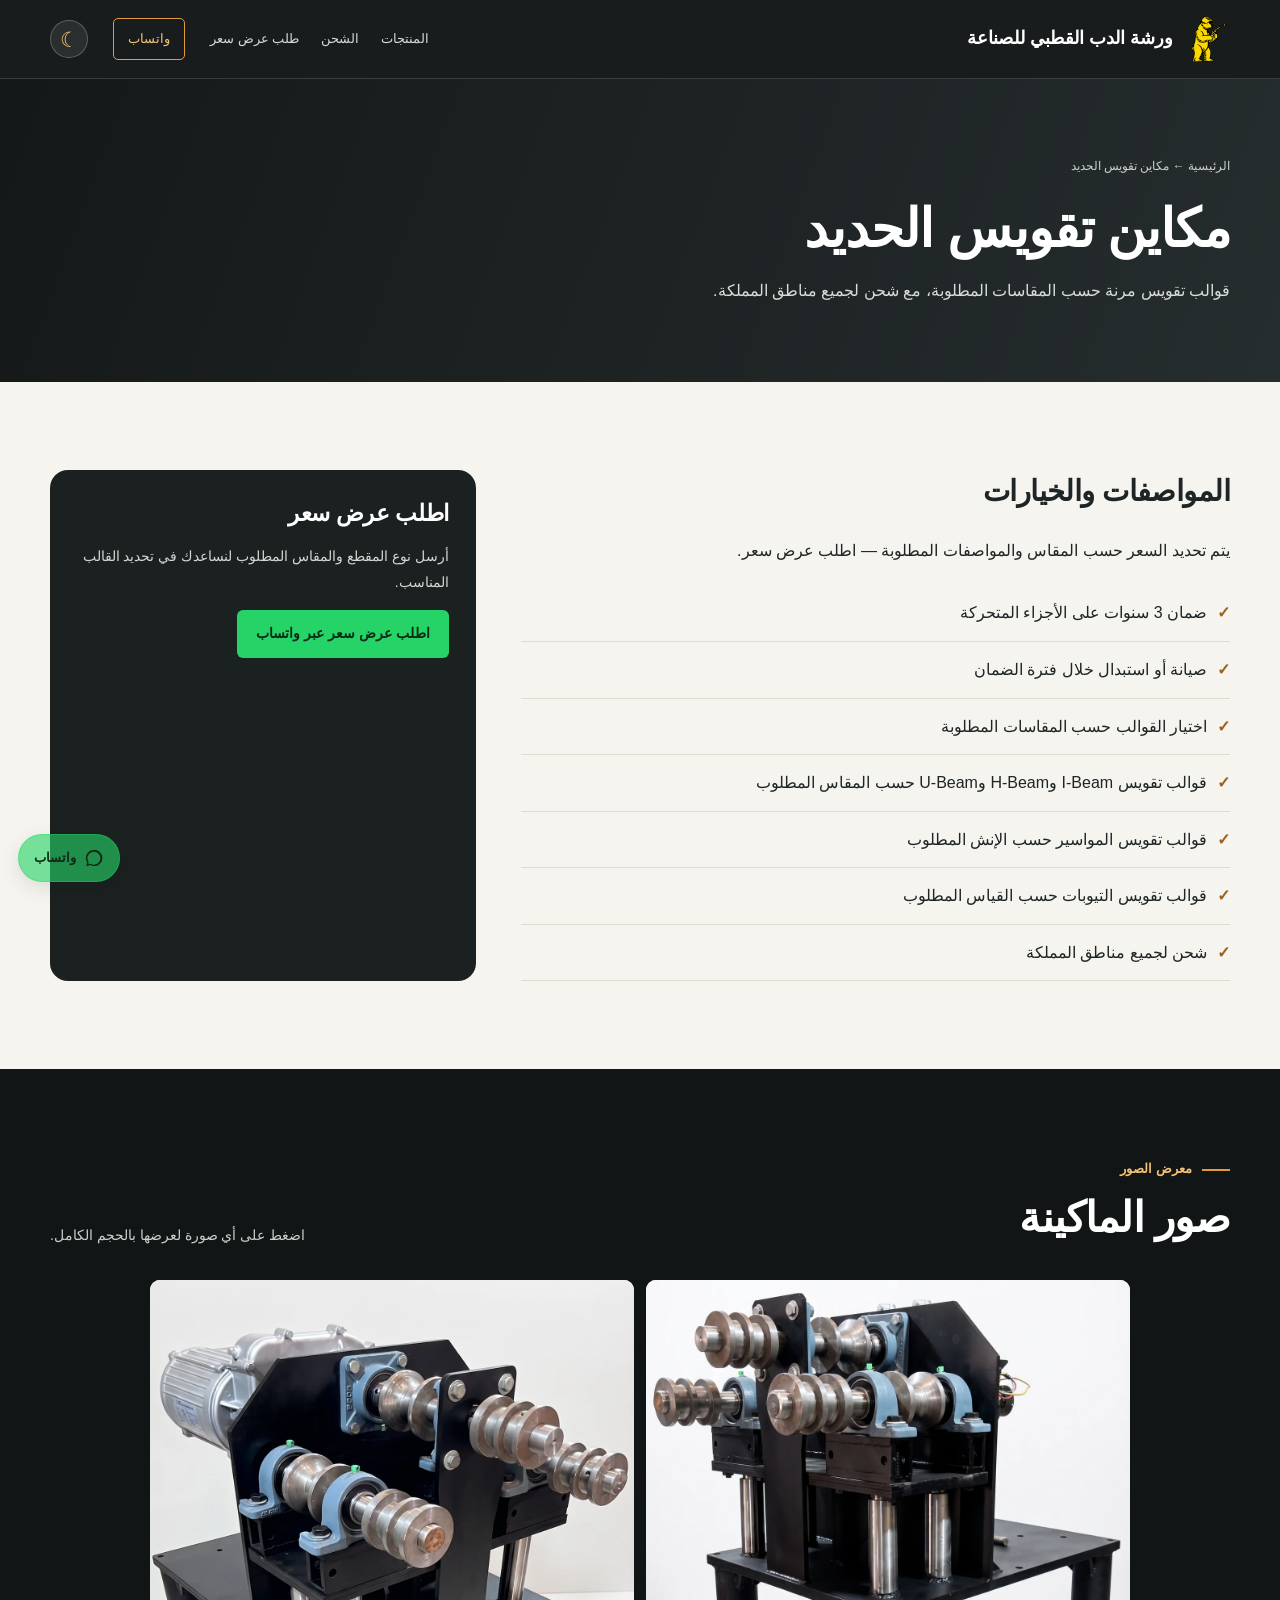
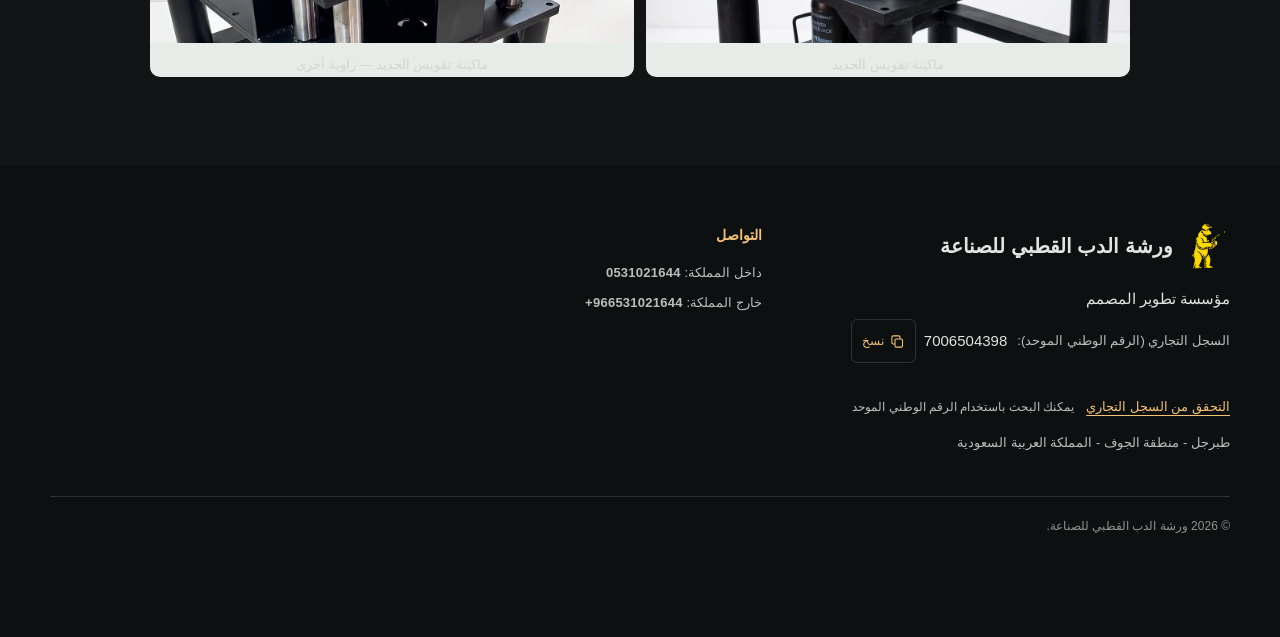
<file: products/iron-bending-machines.html>
<!doctype html>
<html lang="ar" dir="rtl">
<head>
  <meta charset="UTF-8">
  <meta name="viewport" content="width=device-width, initial-scale=1">
  <meta name="description" content="مكاين تقويس الحديد وقوالب التقويس حسب المقاسات المطلوبة من ورشة الدب القطبي للصناعة.">
  <meta name="theme-color" content="#121516">
  <title>مكاين تقويس الحديد | ورشة الدب القطبي للصناعة</title>
  <link rel="icon" href="../favicon.svg" type="image/svg+xml">
  <script src="../assets/js/theme-init.js"></script>
  <link rel="stylesheet" href="../assets/css/styles.css?v=20261016-media1">
</head>
<body>
  <a class="skip-link" href="#content">انتقل إلى المحتوى</a>
  <header class="site-header"><div class="container nav-wrap">
    <a class="brand" href="../index.html"><span class="brand-fallback" aria-hidden="true">PB</span><span class="brand-name">ورشة الدب القطبي للصناعة</span></a>
    <button class="menu-button" type="button" aria-label="فتح القائمة" aria-expanded="false" data-menu-button><svg viewBox="0 0 24 24" aria-hidden="true"><path fill="currentColor" d="M3 6h18v2H3zm0 5h18v2H3zm0 5h18v2H3z"/></svg></button>
    <nav class="main-nav" data-menu aria-label="التنقل الرئيسي"><a href="../index.html#products">المنتجات</a><a href="../index.html#shipping">الشحن</a><a href="../index.html#quote">طلب عرض سعر</a></nav>
    <a class="header-quote" data-quote-product="مكاين تقويس الحديد" target="_blank" rel="noopener">واتساب</a>
    <button class="theme-toggle" type="button" data-theme-toggle aria-label="تبديل المظهر" title="تبديل المظهر"><span class="theme-icon theme-icon-sun" aria-hidden="true">☀</span><span class="theme-icon theme-icon-moon" aria-hidden="true">☾</span></button>
  </div></header>
  <main id="content">
    <section class="product-hero"><div class="container"><nav class="breadcrumb" aria-label="مسار الصفحة"><a href="../index.html">الرئيسية</a> ← مكاين تقويس الحديد</nav><h1>مكاين تقويس الحديد</h1><p>قوالب تقويس مرنة حسب المقاسات المطلوبة، مع شحن لجميع مناطق المملكة.</p></div></section>
    <section class="section"><div class="container details-grid"><div><h2>المواصفات والخيارات</h2><p>يتم تحديد السعر حسب المقاس والمواصفات المطلوبة — اطلب عرض سعر.</p><ul class="spec-list"><li>ضمان 3 سنوات على الأجزاء المتحركة</li><li>صيانة أو استبدال خلال فترة الضمان</li><li>اختيار القوالب حسب المقاسات المطلوبة</li><li>قوالب تقويس I-Beam وH-Beam وU-Beam حسب المقاس المطلوب</li><li>قوالب تقويس المواسير حسب الإنش المطلوب</li><li>قوالب تقويس التيوبات حسب القياس المطلوب</li><li>شحن لجميع مناطق المملكة</li></ul></div><aside class="quote-panel"><h2>اطلب عرض سعر</h2><p>أرسل نوع المقطع والمقاس المطلوب لنساعدك في تحديد القالب المناسب.</p><a class="button button-whatsapp" data-quote-product="مكاين تقويس الحديد" target="_blank" rel="noopener">اطلب عرض سعر عبر واتساب</a></aside></div></section>
    <section class="section section-dark"><div class="container"><div class="section-head"><div><span class="eyebrow">معرض الصور</span><h2>صور الماكينة</h2></div><p>اضغط على أي صورة لعرضها بالحجم الكامل.</p></div><div class="carousel carousel--detail" data-carousel aria-label="معرض صور مكائن تقويس الحديد"><div class="carousel-viewport" data-carousel-viewport><div class="carousel-track" data-carousel-track><figure class="carousel-slide"><button class="carousel-image-button" type="button" data-lightbox-trigger><img decoding="async" src="../assets/images/machines/machine-bending-01.webp" width="1200" height="1598" loading="eager" alt="ماكينة تقويس الحديد" data-caption="ماكينة تقويس الحديد"></button><figcaption>ماكينة تقويس الحديد</figcaption></figure><figure class="carousel-slide"><button class="carousel-image-button" type="button" data-lightbox-trigger><img decoding="async" src="../assets/images/machines/machine-bending-02.webp" width="1200" height="1598" loading="lazy" alt="ماكينة تقويس الحديد من زاوية أخرى" data-caption="ماكينة تقويس الحديد — زاوية أخرى"></button><figcaption>ماكينة تقويس الحديد — زاوية أخرى</figcaption></figure></div></div><div class="carousel-controls"><button class="carousel-arrow" type="button" data-carousel-prev aria-label="الصورة السابقة">‹</button><button class="carousel-arrow" type="button" data-carousel-next aria-label="الصورة التالية">›</button></div><div class="carousel-dots" data-carousel-dots aria-label="اختيار صورة من معرض الماكينة"></div></div></div></section>
  </main>
  <footer class="site-footer"><div class="container footer-grid"><div class="footer-identity" dir="rtl">
  <a class="brand" href="../index.html"><span class="brand-fallback" aria-hidden="true">PB</span><span class="brand-name">ورشة الدب القطبي للصناعة</span></a>
  <p class="footer-entity">مؤسسة تطوير المصمم</p>
  <p class="footer-registration"><span>السجل التجاري (الرقم الوطني الموحد):</span><span class="registration-value"><bdi class="registration-number" dir="ltr">7006504398</bdi><button class="registration-copy" type="button" data-copy-registration aria-label="نسخ الرقم الوطني الموحد 7006504398"><svg viewBox="0 0 24 24" aria-hidden="true"><rect x="8" y="8" width="12" height="13" rx="2"/><path d="M16 8V5a2 2 0 0 0-2-2H5a2 2 0 0 0-2 2v9a2 2 0 0 0 2 2h3"/></svg><span>نسخ</span></button></span></p>
  <p class="registration-status" data-copy-status role="status" aria-live="polite" aria-atomic="true"></p>
  <div class="registration-verification"><a class="registration-link" href="https://mc.gov.sa/ar/eservices/Pages/Commercial-data.aspx" target="_blank" rel="noopener noreferrer" aria-describedby="registration-help">التحقق من السجل التجاري</a><small id="registration-help">يمكنك البحث باستخدام الرقم الوطني الموحد</small></div>
  <p>طبرجل - منطقة الجوف - المملكة العربية السعودية</p>
</div><div><span class="footer-title">التواصل</span><p>داخل المملكة: <b class="contact-number" dir="ltr">0531021644</b></p><p>خارج المملكة: <b class="contact-number" dir="ltr">+966531021644</b></p></div></div><div class="container footer-bottom">© 2026 ورشة الدب القطبي للصناعة.</div><div class="container footer-whatsapp-row"><a class="floating-whatsapp" data-quote-product="مكاين تقويس الحديد" target="_blank" rel="noopener">واتساب</a></div></footer>
  <dialog class="lightbox" data-lightbox aria-label="عرض الصور بالحجم الكبير"><button class="lightbox-close" type="button" data-lightbox-close aria-label="إغلاق">×</button><div class="lightbox-stage" data-lightbox-stage><img decoding="async" class="lightbox-image" data-lightbox-image alt=""></div><div class="carousel-controls"><button class="carousel-arrow" type="button" data-lightbox-prev aria-label="الصورة السابقة">‹</button><button class="carousel-arrow" type="button" data-lightbox-next aria-label="الصورة التالية">›</button></div><div class="carousel-dots" data-lightbox-dots aria-label="اختيار صورة بالحجم الكبير"></div><p class="lightbox-caption" data-lightbox-caption></p></dialog>
  <script src="../assets/js/main.js?v=20261016-media1"></script>
</body>
</html>
</file>
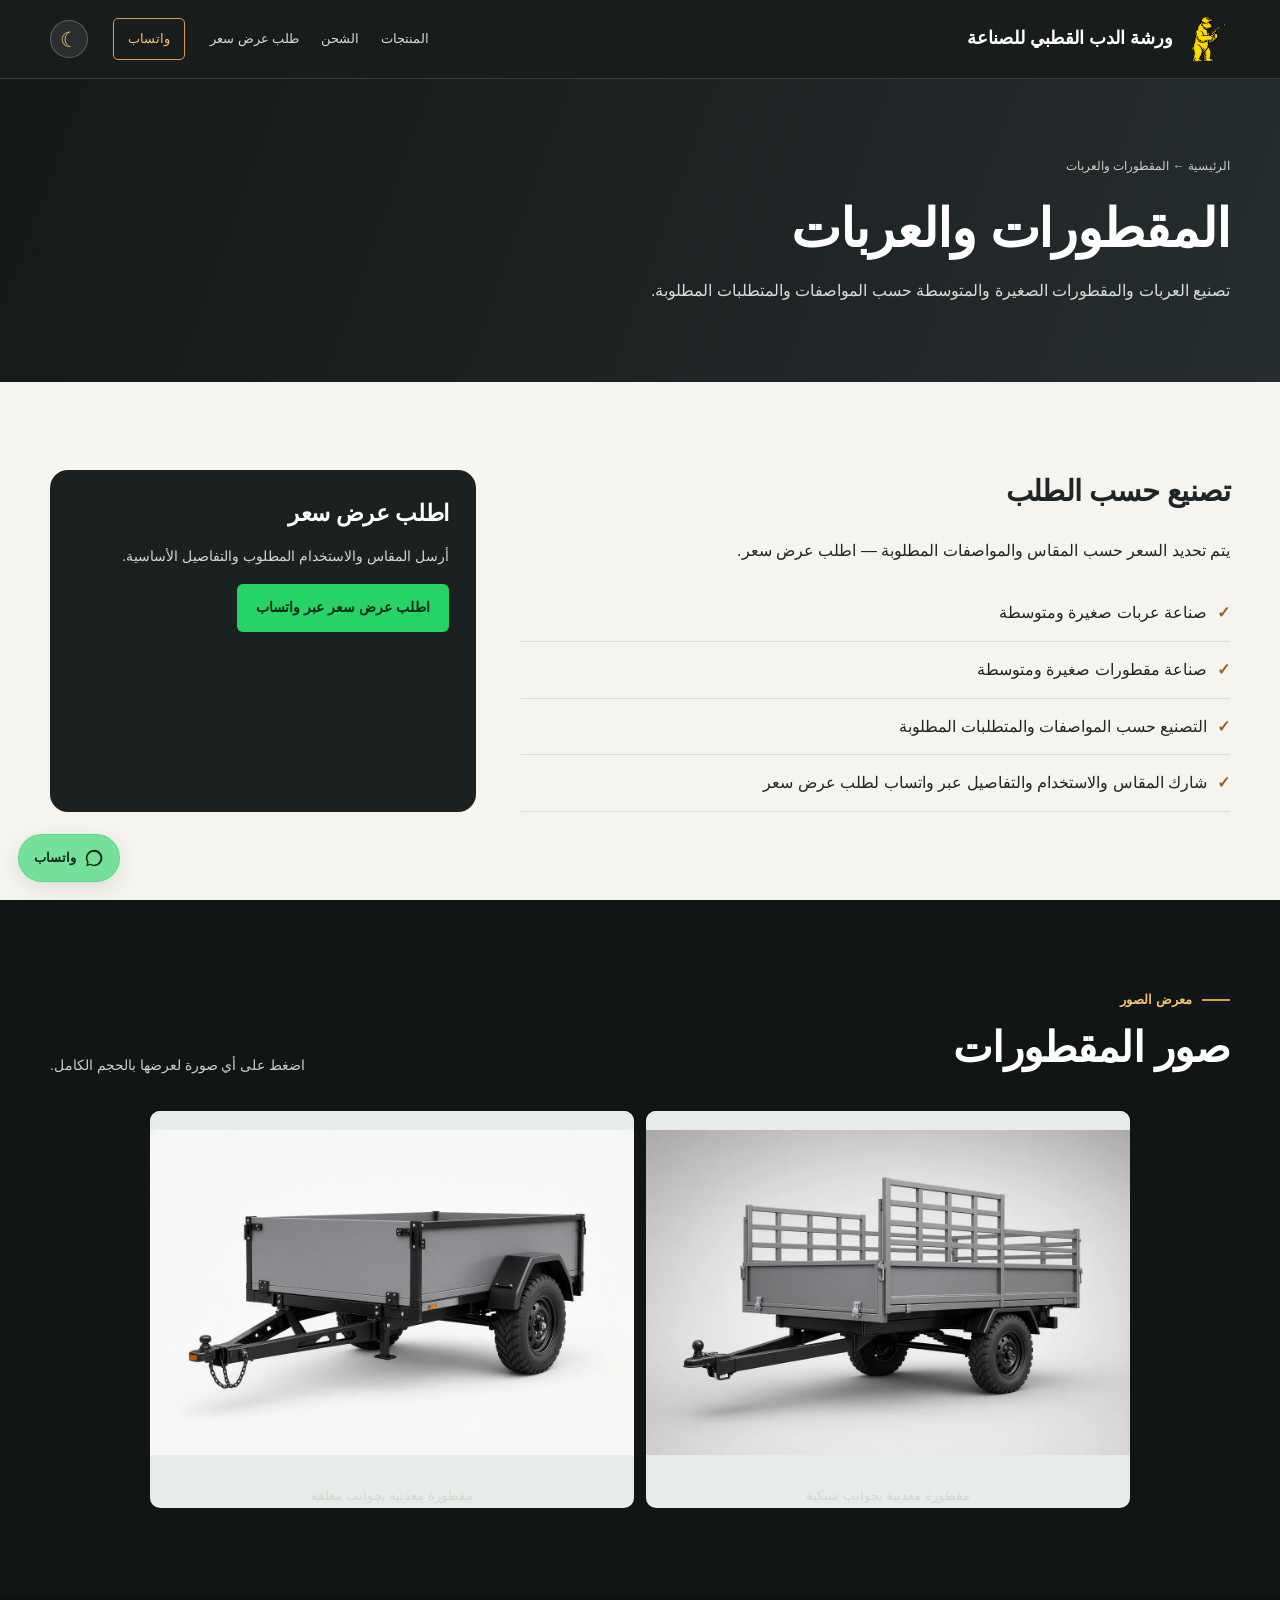
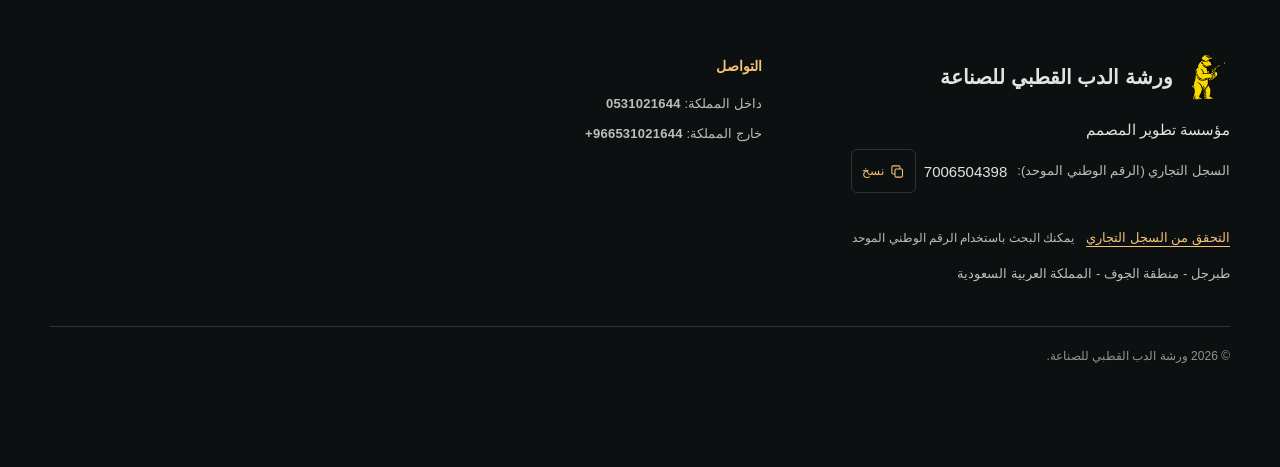
<file: products/trailers.html>
<!doctype html>
<html lang="ar" dir="rtl">
<head>
  <meta charset="UTF-8">
  <meta name="viewport" content="width=device-width, initial-scale=1">
  <meta name="description" content="تصنيع المقطورات والعربات الصغيرة والمتوسطة حسب المواصفات المطلوبة من ورشة الدب القطبي للصناعة.">
  <meta name="theme-color" content="#121516">
  <title>المقطورات والعربات | ورشة الدب القطبي للصناعة</title>
  <link rel="icon" href="../favicon.svg" type="image/svg+xml">
  <script src="../assets/js/theme-init.js"></script>
  <link rel="stylesheet" href="../assets/css/styles.css?v=20261016-media1">
</head>
<body>
  <a class="skip-link" href="#content">انتقل إلى المحتوى</a>
  <header class="site-header"><div class="container nav-wrap">
    <a class="brand" href="../index.html"><span class="brand-fallback" aria-hidden="true">PB</span><span class="brand-name">ورشة الدب القطبي للصناعة</span></a>
    <button class="menu-button" type="button" aria-label="فتح القائمة" aria-expanded="false" data-menu-button><svg viewBox="0 0 24 24" aria-hidden="true"><path fill="currentColor" d="M3 6h18v2H3zm0 5h18v2H3zm0 5h18v2H3z"/></svg></button>
    <nav class="main-nav" data-menu aria-label="التنقل الرئيسي"><a href="../index.html#products">المنتجات</a><a href="../index.html#shipping">الشحن</a><a href="../index.html#quote">طلب عرض سعر</a></nav>
    <a class="header-quote" data-quote-product="المقطورات والعربات" target="_blank" rel="noopener">واتساب</a>
    <button class="theme-toggle" type="button" data-theme-toggle aria-label="تبديل المظهر" title="تبديل المظهر"><span class="theme-icon theme-icon-sun" aria-hidden="true">☀</span><span class="theme-icon theme-icon-moon" aria-hidden="true">☾</span></button>
  </div></header>
  <main id="content">
    <section class="product-hero"><div class="container"><nav class="breadcrumb" aria-label="مسار الصفحة"><a href="../index.html">الرئيسية</a> ← المقطورات والعربات</nav><h1>المقطورات والعربات</h1><p>تصنيع العربات والمقطورات الصغيرة والمتوسطة حسب المواصفات والمتطلبات المطلوبة.</p></div></section>
    <section class="section"><div class="container details-grid"><div><h2>تصنيع حسب الطلب</h2><p>يتم تحديد السعر حسب المقاس والمواصفات المطلوبة — اطلب عرض سعر.</p><ul class="spec-list"><li>صناعة عربات صغيرة ومتوسطة</li><li>صناعة مقطورات صغيرة ومتوسطة</li><li>التصنيع حسب المواصفات والمتطلبات المطلوبة</li><li>شارك المقاس والاستخدام والتفاصيل عبر واتساب لطلب عرض سعر</li></ul></div><aside class="quote-panel"><h2>اطلب عرض سعر</h2><p>أرسل المقاس والاستخدام المطلوب والتفاصيل الأساسية.</p><a class="button button-whatsapp" data-quote-product="المقطورات والعربات" target="_blank" rel="noopener">اطلب عرض سعر عبر واتساب</a></aside></div></section>
    <section class="section section-dark"><div class="container"><div class="section-head"><div><span class="eyebrow">معرض الصور</span><h2>صور المقطورات</h2></div><p>اضغط على أي صورة لعرضها بالحجم الكامل.</p></div><div class="carousel carousel--detail" data-carousel aria-label="معرض صور المقطورات"><div class="carousel-viewport" data-carousel-viewport><div class="carousel-track" data-carousel-track><figure class="carousel-slide"><button class="carousel-image-button" type="button" data-lightbox-trigger><img decoding="async" src="../assets/images/trailers/trailer-01.webp" width="1168" height="784" loading="eager" alt="مقطورة معدنية بجوانب شبكية" data-caption="مقطورة معدنية بجوانب شبكية"></button><figcaption>مقطورة معدنية بجوانب شبكية</figcaption></figure><figure class="carousel-slide"><button class="carousel-image-button" type="button" data-lightbox-trigger><img decoding="async" src="../assets/images/trailers/trailer-02.webp" width="1168" height="784" loading="lazy" alt="مقطورة معدنية بجوانب مغلقة" data-caption="مقطورة معدنية بجوانب مغلقة"></button><figcaption>مقطورة معدنية بجوانب مغلقة</figcaption></figure></div></div><div class="carousel-controls"><button class="carousel-arrow" type="button" data-carousel-prev aria-label="الصورة السابقة">‹</button><button class="carousel-arrow" type="button" data-carousel-next aria-label="الصورة التالية">›</button></div><div class="carousel-dots" data-carousel-dots aria-label="اختيار صورة من معرض المقطورات"></div></div></div></section>
  </main>
  <footer class="site-footer"><div class="container footer-grid"><div class="footer-identity" dir="rtl">
  <a class="brand" href="../index.html"><span class="brand-fallback" aria-hidden="true">PB</span><span class="brand-name">ورشة الدب القطبي للصناعة</span></a>
  <p class="footer-entity">مؤسسة تطوير المصمم</p>
  <p class="footer-registration"><span>السجل التجاري (الرقم الوطني الموحد):</span><span class="registration-value"><bdi class="registration-number" dir="ltr">7006504398</bdi><button class="registration-copy" type="button" data-copy-registration aria-label="نسخ الرقم الوطني الموحد 7006504398"><svg viewBox="0 0 24 24" aria-hidden="true"><rect x="8" y="8" width="12" height="13" rx="2"/><path d="M16 8V5a2 2 0 0 0-2-2H5a2 2 0 0 0-2 2v9a2 2 0 0 0 2 2h3"/></svg><span>نسخ</span></button></span></p>
  <p class="registration-status" data-copy-status role="status" aria-live="polite" aria-atomic="true"></p>
  <div class="registration-verification"><a class="registration-link" href="https://mc.gov.sa/ar/eservices/Pages/Commercial-data.aspx" target="_blank" rel="noopener noreferrer" aria-describedby="registration-help">التحقق من السجل التجاري</a><small id="registration-help">يمكنك البحث باستخدام الرقم الوطني الموحد</small></div>
  <p>طبرجل - منطقة الجوف - المملكة العربية السعودية</p>
</div><div><span class="footer-title">التواصل</span><p>داخل المملكة: <b class="contact-number" dir="ltr">0531021644</b></p><p>خارج المملكة: <b class="contact-number" dir="ltr">+966531021644</b></p></div></div><div class="container footer-bottom">© 2026 ورشة الدب القطبي للصناعة.</div><div class="container footer-whatsapp-row"><a class="floating-whatsapp" data-quote-product="المقطورات والعربات" target="_blank" rel="noopener">واتساب</a></div></footer>
  <dialog class="lightbox" data-lightbox aria-label="عرض الصور بالحجم الكبير"><button class="lightbox-close" type="button" data-lightbox-close aria-label="إغلاق">×</button><div class="lightbox-stage" data-lightbox-stage><img decoding="async" class="lightbox-image" data-lightbox-image alt=""></div><div class="carousel-controls"><button class="carousel-arrow" type="button" data-lightbox-prev aria-label="الصورة السابقة">‹</button><button class="carousel-arrow" type="button" data-lightbox-next aria-label="الصورة التالية">›</button></div><div class="carousel-dots" data-lightbox-dots aria-label="اختيار صورة بالحجم الكبير"></div><p class="lightbox-caption" data-lightbox-caption></p></dialog>
  <script src="../assets/js/main.js?v=20261016-media1"></script>
</body>
</html>
</file>
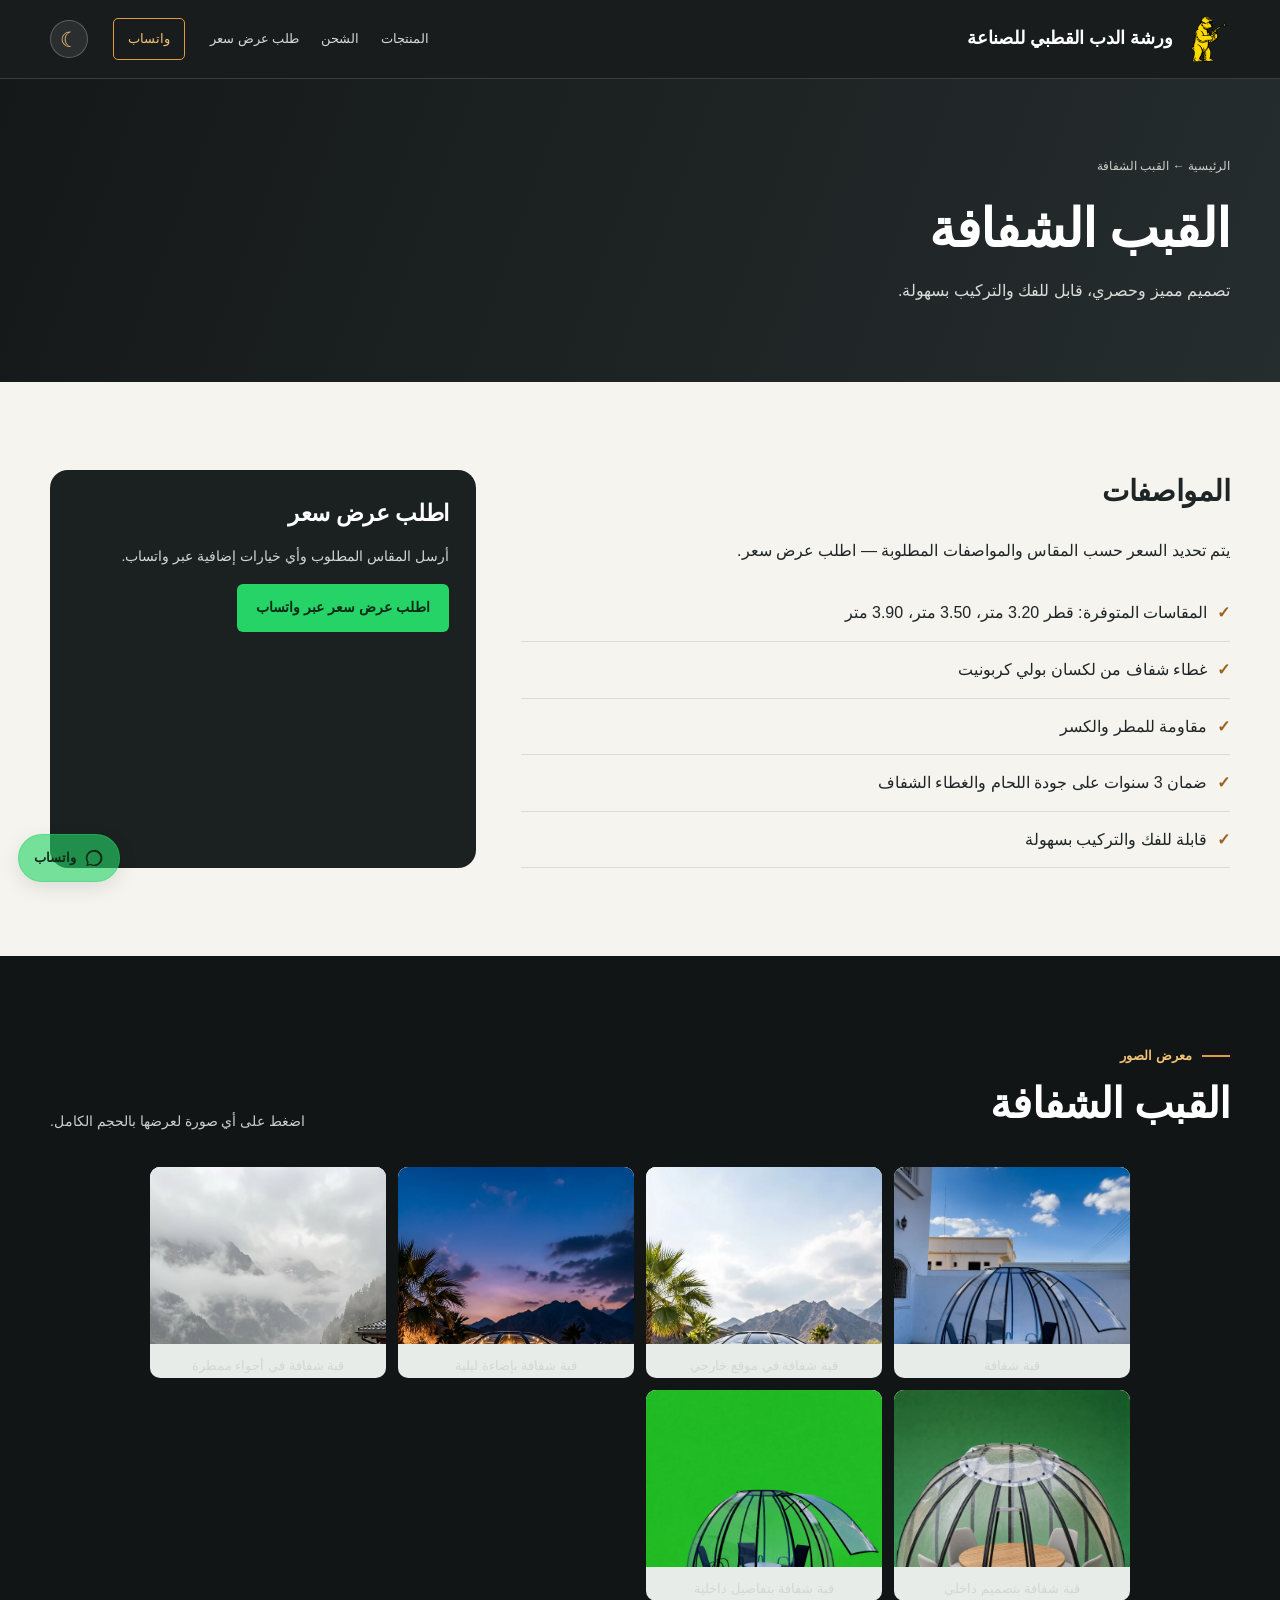
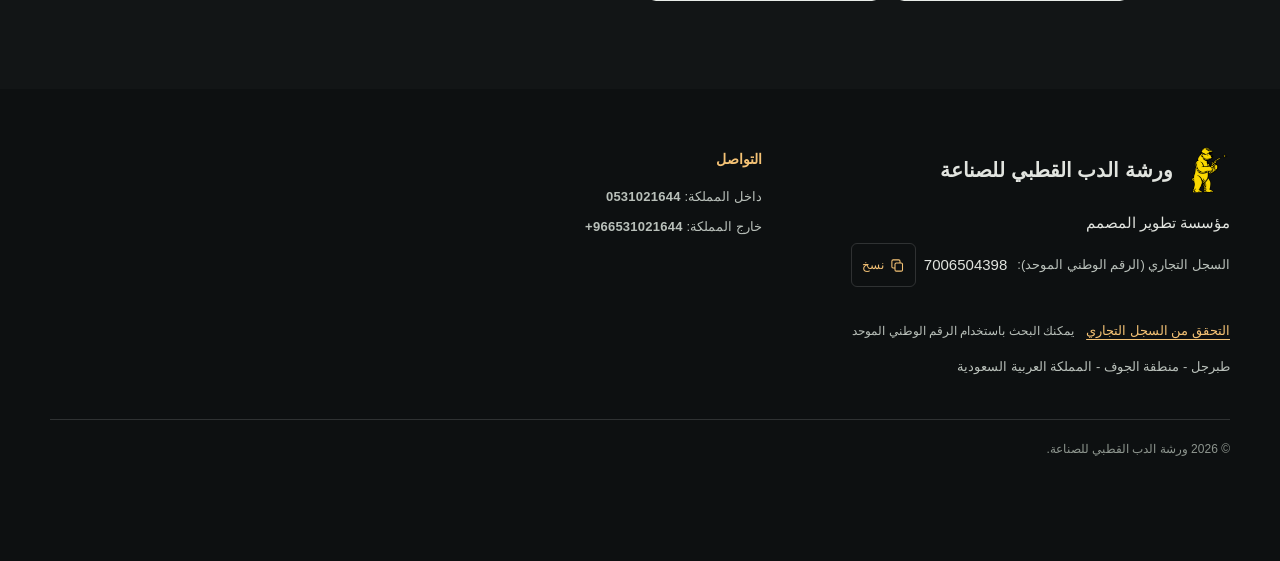
<file: products/transparent-domes.html>
<!doctype html>
<html lang="ar" dir="rtl">
<head>
  <meta charset="UTF-8">
  <meta name="viewport" content="width=device-width, initial-scale=1">
  <meta name="description" content="قبب شفافة بغطاء لكسان بولي كربونيت من ورشة الدب القطبي للصناعة.">
  <meta name="theme-color" content="#121516">
  <title>القبب الشفافة | ورشة الدب القطبي للصناعة</title>
  <link rel="icon" href="../favicon.svg" type="image/svg+xml">
  <script src="../assets/js/theme-init.js"></script>
  <link rel="stylesheet" href="../assets/css/styles.css?v=20261016-media1">
</head>
<body>
  <a class="skip-link" href="#content">انتقل إلى المحتوى</a>
  <header class="site-header"><div class="container nav-wrap">
    <a class="brand" href="../index.html"><span class="brand-fallback" aria-hidden="true">PB</span><span class="brand-name">ورشة الدب القطبي للصناعة</span></a>
    <button class="menu-button" type="button" aria-label="فتح القائمة" aria-expanded="false" data-menu-button><svg viewBox="0 0 24 24" aria-hidden="true"><path fill="currentColor" d="M3 6h18v2H3zm0 5h18v2H3zm0 5h18v2H3z"/></svg></button>
    <nav class="main-nav" data-menu aria-label="التنقل الرئيسي"><a href="../index.html#products">المنتجات</a><a href="../index.html#shipping">الشحن</a><a href="../index.html#quote">طلب عرض سعر</a></nav>
    <a class="header-quote" data-quote-product="القبب الشفافة" target="_blank" rel="noopener">واتساب</a>
    <button class="theme-toggle" type="button" data-theme-toggle aria-label="تبديل المظهر" title="تبديل المظهر"><span class="theme-icon theme-icon-sun" aria-hidden="true">☀</span><span class="theme-icon theme-icon-moon" aria-hidden="true">☾</span></button>
  </div></header>
  <main id="content">
    <section class="product-hero"><div class="container"><nav class="breadcrumb" aria-label="مسار الصفحة"><a href="../index.html">الرئيسية</a> ← القبب الشفافة</nav><h1>القبب الشفافة</h1><p>تصميم مميز وحصري، قابل للفك والتركيب بسهولة.</p></div></section>
    <section class="section"><div class="container details-grid"><div><h2>المواصفات</h2><p>يتم تحديد السعر حسب المقاس والمواصفات المطلوبة — اطلب عرض سعر.</p><ul class="spec-list"><li>المقاسات المتوفرة: قطر 3.20 متر، 3.50 متر، 3.90 متر</li><li>غطاء شفاف من لكسان بولي كربونيت</li><li>مقاومة للمطر والكسر</li><li>ضمان 3 سنوات على جودة اللحام والغطاء الشفاف</li><li>قابلة للفك والتركيب بسهولة</li></ul></div><aside class="quote-panel"><h2>اطلب عرض سعر</h2><p>أرسل المقاس المطلوب وأي خيارات إضافية عبر واتساب.</p><a class="button button-whatsapp" data-quote-product="القبب الشفافة" target="_blank" rel="noopener">اطلب عرض سعر عبر واتساب</a></aside></div></section>
    <section class="section section-dark"><div class="container"><div class="section-head"><div><span class="eyebrow">معرض الصور</span><h2>القبب الشفافة</h2></div><p>اضغط على أي صورة لعرضها بالحجم الكامل.</p></div><div class="carousel carousel--detail" data-carousel aria-label="معرض صور القبب الشفافة"><div class="carousel-viewport" data-carousel-viewport><div class="carousel-track" data-carousel-track><figure class="carousel-slide"><button class="carousel-image-button" type="button" data-lightbox-trigger><img decoding="async" src="../assets/images/domes/gallery/dome-gallery-01.webp" width="1000" height="1000" loading="eager" alt="قبة شفافة" data-caption="قبة شفافة"></button><figcaption>قبة شفافة</figcaption></figure><figure class="carousel-slide"><button class="carousel-image-button" type="button" data-lightbox-trigger><img decoding="async" src="../assets/images/domes/gallery/dome-day-01.webp" width="768" height="1376" loading="lazy" alt="قبة شفافة في موقع خارجي" data-caption="قبة شفافة في موقع خارجي"></button><figcaption>قبة شفافة في موقع خارجي</figcaption></figure><figure class="carousel-slide"><button class="carousel-image-button" type="button" data-lightbox-trigger><img decoding="async" src="../assets/images/domes/gallery/dome-night-01.webp" width="768" height="1376" loading="lazy" alt="قبة شفافة بإضاءة ليلية" data-caption="قبة شفافة بإضاءة ليلية"></button><figcaption>قبة شفافة بإضاءة ليلية</figcaption></figure><figure class="carousel-slide"><button class="carousel-image-button" type="button" data-lightbox-trigger><img decoding="async" src="../assets/images/domes/gallery/dome-rain-01.webp" width="768" height="1376" loading="lazy" alt="قبة شفافة في أجواء ممطرة" data-caption="قبة شفافة في أجواء ممطرة"></button><figcaption>قبة شفافة في أجواء ممطرة</figcaption></figure><figure class="carousel-slide"><button class="carousel-image-button" type="button" data-lightbox-trigger><img decoding="async" src="../assets/images/domes/gallery/dome-interior-01.webp" width="1200" height="1558" loading="lazy" alt="قبة شفافة بتصميم داخلي" data-caption="قبة شفافة بتصميم داخلي"></button><figcaption>قبة شفافة بتصميم داخلي</figcaption></figure><figure class="carousel-slide"><button class="carousel-image-button" type="button" data-lightbox-trigger><img decoding="async" src="../assets/images/domes/gallery/dome-interior-02.webp" width="1200" height="1200" loading="lazy" alt="قبة شفافة بتفاصيل داخلية" data-caption="قبة شفافة بتفاصيل داخلية"></button><figcaption>قبة شفافة بتفاصيل داخلية</figcaption></figure></div></div><div class="carousel-controls"><button class="carousel-arrow" type="button" data-carousel-prev aria-label="الصورة السابقة">‹</button><button class="carousel-arrow" type="button" data-carousel-next aria-label="الصورة التالية">›</button></div><div class="carousel-dots" data-carousel-dots aria-label="اختيار صورة من معرض القبب"></div></div></div></section>
  </main>
  <footer class="site-footer"><div class="container footer-grid"><div class="footer-identity" dir="rtl">
  <a class="brand" href="../index.html"><span class="brand-fallback" aria-hidden="true">PB</span><span class="brand-name">ورشة الدب القطبي للصناعة</span></a>
  <p class="footer-entity">مؤسسة تطوير المصمم</p>
  <p class="footer-registration"><span>السجل التجاري (الرقم الوطني الموحد):</span><span class="registration-value"><bdi class="registration-number" dir="ltr">7006504398</bdi><button class="registration-copy" type="button" data-copy-registration aria-label="نسخ الرقم الوطني الموحد 7006504398"><svg viewBox="0 0 24 24" aria-hidden="true"><rect x="8" y="8" width="12" height="13" rx="2"/><path d="M16 8V5a2 2 0 0 0-2-2H5a2 2 0 0 0-2 2v9a2 2 0 0 0 2 2h3"/></svg><span>نسخ</span></button></span></p>
  <p class="registration-status" data-copy-status role="status" aria-live="polite" aria-atomic="true"></p>
  <div class="registration-verification"><a class="registration-link" href="https://mc.gov.sa/ar/eservices/Pages/Commercial-data.aspx" target="_blank" rel="noopener noreferrer" aria-describedby="registration-help">التحقق من السجل التجاري</a><small id="registration-help">يمكنك البحث باستخدام الرقم الوطني الموحد</small></div>
  <p>طبرجل - منطقة الجوف - المملكة العربية السعودية</p>
</div><div><span class="footer-title">التواصل</span><p>داخل المملكة: <b class="contact-number" dir="ltr">0531021644</b></p><p>خارج المملكة: <b class="contact-number" dir="ltr">+966531021644</b></p></div></div><div class="container footer-bottom">© 2026 ورشة الدب القطبي للصناعة.</div><div class="container footer-whatsapp-row"><a class="floating-whatsapp" data-quote-product="القبب الشفافة" target="_blank" rel="noopener">واتساب</a></div></footer>
  <dialog class="lightbox" data-lightbox aria-label="عرض الصور بالحجم الكبير"><button class="lightbox-close" type="button" data-lightbox-close aria-label="إغلاق">×</button><div class="lightbox-stage" data-lightbox-stage><img decoding="async" class="lightbox-image" data-lightbox-image alt=""></div><div class="carousel-controls"><button class="carousel-arrow" type="button" data-lightbox-prev aria-label="الصورة السابقة">‹</button><button class="carousel-arrow" type="button" data-lightbox-next aria-label="الصورة التالية">›</button></div><div class="carousel-dots" data-lightbox-dots aria-label="اختيار صورة بالحجم الكبير"></div><p class="lightbox-caption" data-lightbox-caption></p></dialog>
  <script src="../assets/js/main.js?v=20261016-media1"></script>
</body>
</html>
</file>
<file: assets/css/styles.css>
@font-face { font-family: 'Thmanyah Sans'; src: url('https://framerusercontent.com/assets/2MgF2LENj0ar3gdEjyf3HoLd6iw.woff2') format('woff2'); font-style: normal; font-weight: 300; font-display: swap; }
@font-face { font-family: 'Thmanyah Sans'; src: url('https://framerusercontent.com/assets/Ej0k3h4Mi5O7TSo2w2JaDCPRgvo.woff2') format('woff2'); font-style: normal; font-weight: 400; font-display: swap; }
@font-face { font-family: 'Thmanyah Sans'; src: url('https://framerusercontent.com/assets/3XGelYpTgxSxBXN4Oieg9Dt3bc.woff2') format('woff2'); font-style: normal; font-weight: 500; font-display: swap; }
@font-face { font-family: 'Thmanyah Sans'; src: url('https://framerusercontent.com/assets/JUv6rms2ye2kYL3UI3O9YyExQcQ.woff2') format('woff2'); font-style: normal; font-weight: 700; font-display: swap; }

:root {
  --coal: #121516;
  --coal-soft: #1b2021;
  --paper: #f6f4ef;
  --white: #ffffff;
  --ink: #1e2526;
  --muted: #667071;
  --gold: #e19b3c;
  --gold-soft: #f4c275;
  --line: #dedbd3;
  --dark-line: rgba(255, 255, 255, .14);
  --surface: #ffffff;
  --surface-soft: #ece8df;
  --section-soft: #ebe7dd;
  --media-surface: #e8ece8;
  --field-surface: #ffffff;
  --field-border: #cfd3cf;
  --step-icon-background: #f4e5ce;
  --step-icon-color: #955a17;
  --button-dark-color: var(--coal);
  --button-dark-border: rgba(18, 21, 22, .28);
  --button-dark-background: rgba(18, 21, 22, .06);
  --button-dark-hover: rgba(18, 21, 22, .16);
  --content: min(1180px, calc(100% - 48px));
  --radius: 18px;
  --shadow: 0 18px 48px rgba(17, 21, 21, .12);
}

:root[data-theme="dark"] {
  color-scheme: dark;
  --coal: #0f1312;
  --coal-soft: #151918;
  --paper: #0f1312;
  --surface: #1b201f;
  --surface-soft: #1b211f;
  --section-soft: #151918;
  --media-surface: #202725;
  --field-surface: #151918;
  --field-border: #394440;
  --step-icon-background: #3b2b16;
  --step-icon-color: var(--gold-soft);
  --ink: #edf1ed;
  --muted: #b6c0ba;
  --line: #303a36;
  --button-dark-color: #f1f4ef;
  --button-dark-border: rgba(255, 255, 255, .28);
  --button-dark-background: rgba(255, 255, 255, .06);
  --button-dark-hover: rgba(255, 255, 255, .13);
  --shadow: 0 18px 48px rgba(0, 0, 0, .34);
}

@media (prefers-color-scheme: dark) {
  :root:not([data-theme]) {
    color-scheme: dark;
    --coal: #0f1312;
    --coal-soft: #151918;
    --paper: #0f1312;
    --surface: #1b201f;
    --surface-soft: #1b211f;
    --section-soft: #151918;
    --media-surface: #202725;
    --field-surface: #151918;
    --field-border: #394440;
    --step-icon-background: #3b2b16;
    --step-icon-color: var(--gold-soft);
    --ink: #edf1ed;
    --muted: #b6c0ba;
    --line: #303a36;
    --button-dark-color: #f1f4ef;
    --button-dark-border: rgba(255, 255, 255, .28);
    --button-dark-background: rgba(255, 255, 255, .06);
    --button-dark-hover: rgba(255, 255, 255, .13);
    --shadow: 0 18px 48px rgba(0, 0, 0, .34);
  }
}

* { box-sizing: border-box; }
html { scroll-behavior: smooth; direction: ltr; }
body { margin: 0; background: var(--paper); color: var(--ink); direction: rtl; font-family: 'Thmanyah Sans', "IBM Plex Sans Arabic", Tahoma, Arial, sans-serif; font-size: 16px; line-height: 1.85; overflow-x: clip; }
body.has-menu-open { overflow: hidden; }
a { color: inherit; text-decoration: none; }
button, input, select, textarea { font: inherit; }
button { cursor: pointer; }
.container { width: var(--content); margin-inline: auto; }
.skip-link { position: fixed; inset-inline-start: 12px; top: -70px; z-index: 100; background: var(--gold); color: var(--coal); padding: 8px 14px; border-radius: 8px; }
.skip-link:focus { top: 12px; }
.sr-only { position: absolute; width: 1px; height: 1px; padding: 0; margin: -1px; overflow: hidden; clip: rect(0, 0, 0, 0); white-space: nowrap; border: 0; }

.site-header { position: sticky; top: 0; z-index: 30; background: rgba(18, 21, 22, .97); color: var(--white); border-bottom: 1px solid var(--dark-line); }
.nav-wrap { min-height: 78px; display: flex; align-items: center; gap: 25px; }
.brand { display: flex; align-items: center; gap: 11px; white-space: nowrap; }
.brand-fallback { width: 46px; height: 46px; display: block; flex: 0 0 46px; border-radius: 7px; background: transparent url('../images/brand/brand-logo-01.webp') center/contain no-repeat; color: transparent; font-size: 0; }
.brand-name { font-size: clamp(14px, 1.8vw, 18px); font-weight: 800; line-height: 1.3; }
.main-nav { display: flex; gap: 22px; margin-inline-start: auto; color: #d6dad7; font-size: 13px; }
.main-nav a:hover, .main-nav a:focus-visible { color: var(--gold-soft); }
.header-quote { border: 1px solid var(--gold); color: var(--gold-soft); padding: 8px 14px; font-size: 13px; border-radius: 5px; }
.theme-toggle { display: grid; place-items: center; flex: 0 0 38px; width: 38px; height: 38px; padding: 0; border: 1px solid rgba(255, 255, 255, .24); border-radius: 50%; background: rgba(255, 255, 255, .08); color: var(--gold-soft); line-height: 1; transition: background .2s, border-color .2s, transform .2s; }
.theme-toggle:hover, .theme-toggle:focus-visible { border-color: var(--gold); background: rgba(225, 155, 60, .16); transform: translateY(-1px); }
.theme-icon { font-size: 21px; line-height: 1; }
.theme-icon-sun { display: none; }
:root[data-theme="dark"] .theme-icon-sun { display: block; }
:root[data-theme="dark"] .theme-icon-moon { display: none; }
@media (prefers-color-scheme: dark) {
  :root:not([data-theme]) .theme-icon-sun { display: block; }
  :root:not([data-theme]) .theme-icon-moon { display: none; }
}
.menu-button { display: none; background: transparent; color: var(--white); border: 0; padding: 8px; line-height: 1; }
.menu-button svg { width: 25px; height: 25px; display: block; }

.hero { min-height: 460px; display: grid; align-items: center; color: var(--white); background: linear-gradient(100deg, rgba(12, 15, 15, .88) 16%, rgba(12, 15, 15, .57) 58%, rgba(12, 15, 15, .30)), url('../images/domes/dome-rain-01.jpg') center 55% / cover; }
.hero--ambient { position: relative; isolation: isolate; overflow: hidden; background: radial-gradient(circle at 70% 30%, rgba(225, 155, 60, .16), transparent 32%), linear-gradient(115deg, #080b0c, #182020 52%, #0a0d0e); }
.hero-ambient { position: absolute; z-index: -1; inset: 0; width: 100%; height: 100%; pointer-events: none; opacity: .9; }
.hero--ambient::after { content: ''; position: absolute; z-index: -1; inset: 0; pointer-events: none; background: radial-gradient(circle at 50% 42%, transparent 0 22%, rgba(4, 6, 7, .44) 100%); }
.hero-content { max-width: 760px; display: grid; justify-items: center; align-self: center; padding: 48px 0; text-align: center; }
.eyebrow { display: flex; align-items: center; gap: 10px; color: var(--gold-soft); font-weight: 700; font-size: 13px; }
.eyebrow::before { content: ''; width: 28px; height: 2px; background: var(--gold); }
h1, h2, h3 { font-weight: 800; line-height: 1.45; letter-spacing: -.02em; }
.hero h1, .section-head h2, .quote-header h2 { overflow-wrap: anywhere; }
.hero h1 { max-width: 720px; margin: 0; padding: 14px 24px 18px; border: 1px solid rgba(255, 255, 255, .46); border-radius: 12px; background: rgba(12, 15, 15, .28); box-shadow: 0 10px 34px rgba(0, 0, 0, .14); backdrop-filter: blur(3px); font-size: clamp(26px, 4.2vw, 52px); }
.hero p { max-width: 620px; margin: 0; color: #e6e8e4; font-size: clamp(15px, 2vw, 18px); }
.actions { display: flex; flex-wrap: wrap; gap: 12px; margin-top: 30px; }
.button { min-height: 48px; display: inline-flex; align-items: center; justify-content: center; gap: 8px; padding: 10px 18px; border: 1px solid transparent; border-radius: 6px; font-weight: 800; font-size: 14px; transition: transform .2s, background .2s, border-color .2s; }
.button:hover { transform: translateY(-2px); }
.button-primary { background: var(--gold); color: var(--coal); }
.button-primary:hover { background: var(--gold-soft); }
.button-outline { color: var(--white); border-color: rgba(255, 255, 255, .58); }
.button-dark { color: var(--button-dark-color); border-color: var(--button-dark-border); background: var(--button-dark-background); }
.button-dark:hover { background: var(--button-dark-hover); color: var(--button-dark-color); }
.button-whatsapp { background: #25d366; color: #0d2a18; }
.button-whatsapp:hover { background: #51df8a; }
.whatsapp-icon { width: 20px; height: 20px; fill: currentColor; flex: 0 0 auto; }

.section { padding: 88px 0; }
.section-dark { background: var(--coal); color: var(--white); }
.section-head { display: flex; justify-content: space-between; align-items: end; gap: 35px; margin-bottom: 32px; }
.section-head h2 { margin: 6px 0 0; font-size: clamp(28px, 3.8vw, 42px); }
.section-head p { max-width: 490px; margin: 0; color: var(--muted); font-size: 14px; }
.section-dark .section-head p { color: #cbd0ca; }
.product-heading-pill { display: inline-flex; justify-content: center; min-width: 150px; padding: 9px 26px; border: 1px solid var(--gold); border-radius: 999px; background: rgba(18, 21, 22, .92); color: var(--gold-soft); font-size: 17px; font-weight: 800; }

.products-grid { display: grid; grid-template-columns: repeat(3, 1fr); gap: 18px; }
.product-card { display: flex; flex-direction: column; min-height: 100%; background: var(--surface); border: 1px solid var(--line); border-radius: var(--radius); overflow: hidden; box-shadow: 0 6px 20px rgba(25, 30, 30, .04); }
.product-card { transition: transform .35s ease, box-shadow .35s ease, border-color .35s ease; }
@media (hover: hover) and (pointer: fine) { .product-card:hover { transform: translateY(-4px); border-color: rgba(225, 155, 60, .62); box-shadow: 0 18px 38px rgba(49, 34, 14, .16); } }

.motion-reveal { opacity: 0; filter: blur(7px); transform: translateY(18px); transition: opacity .65s ease, transform .65s ease, filter .65s ease; }
.motion-reveal.is-visible { opacity: 1; filter: none; transform: none; }
.cursor-glow { position: fixed; z-index: 60; width: 180px; height: 180px; margin: -90px 0 0 -90px; border-radius: 50%; pointer-events: none; background: radial-gradient(circle, rgba(225, 155, 60, .11), transparent 68%); mix-blend-mode: screen; opacity: 0; transition: opacity .25s ease; }
@media (prefers-reduced-motion: reduce) { *, *::before, *::after { scroll-behavior: auto !important; animation-duration: .01ms !important; transition-duration: .01ms !important; } .hero-ambient, .cursor-glow { display: none; } .motion-reveal { opacity: 1; filter: none; transform: none; } }
.product-media { background: var(--media-surface); }
.carousel { min-width: 0; }
.carousel-viewport { width: 100%; }
.carousel-track { display: grid; grid-template-columns: repeat(auto-fit, minmax(150px, 1fr)); gap: 12px; }
.carousel-slide { display: grid; place-items: center; min-width: 0; margin: 0; direction: rtl; }
.product-media-link, .carousel-image-button { position: relative; display: grid; place-items: center; width: 100%; height: 100%; overflow: hidden; background: var(--media-surface); cursor: pointer; }
.product-media-link.media-error::after, .carousel-image-button.media-error::after { content: attr(data-media-label); position: absolute; inset: 0; display: grid; place-items: center; padding: 20px; background: var(--media-surface); color: var(--ink); font-weight: 800; text-align: center; }
.product-media-link img, .carousel-image-button img { display: block; width: auto; height: auto; max-width: 100%; max-height: 100%; object-fit: contain; object-position: center; }
.carousel--card .carousel-viewport { aspect-ratio: 4 / 3; min-height: 0; background: var(--media-surface); }
.carousel--card .carousel-track { display: block; height: 100%; }
.carousel--card .carousel-slide { display: none; height: 100%; }
.carousel--card .carousel-slide:first-child { display: grid; }
.carousel--detail .carousel-viewport { background: transparent; }
.carousel--detail .carousel-track { grid-template-columns: repeat(auto-fit, minmax(210px, 1fr)); }
.carousel--detail .carousel-slide { background: var(--media-surface); border-radius: 10px; overflow: hidden; }
.carousel--detail .carousel-image-button { aspect-ratio: 4 / 3; padding: 0; border: 0; }
.product-media-link:focus-visible, .carousel-image-button:focus-visible { outline: 3px solid var(--gold); outline-offset: -4px; }
.carousel-controls, .carousel-dots { display: none !important; }
.carousel--detail { max-width: 980px; margin-inline: auto; }
.carousel--detail figcaption { padding: 10px 14px 0; color: #d2d7d1; font-size: 13px; text-align: center; }

.product-media-link:hover img, .product-media-link:focus-visible img { filter: brightness(.97); }
.product-placeholder { display: grid; place-items: center; padding: 28px; color: #f4e7d3; text-align: center; background: linear-gradient(145deg, #283031, #171b1c); }
.product-placeholder svg { width: 52px; height: 52px; margin-bottom: 12px; stroke: var(--gold); fill: none; stroke-width: 1.5; }
.product-placeholder strong { display: block; max-width: 200px; font-size: 13px; }
.product-body { display: flex; flex: 1; flex-direction: column; padding: 22px; }
.product-body h3 { margin: 0 0 8px; font-size: 21px; }
.product-body p { margin: 0 0 20px; color: var(--muted); font-size: 14px; }
.product-actions { display: flex; gap: 9px; flex-wrap: wrap; margin-top: auto; }
.product-actions .button { flex: 1 1 130px; }
.price-callout { display: flex; flex-wrap: wrap; align-items: center; justify-content: space-between; gap: 16px; margin-top: 34px; padding: 20px 22px; border-inline-start: 4px solid var(--gold); background: var(--surface-soft); color: var(--ink); }
.price-callout p { margin: 0; max-width: 760px; color: var(--ink); font-size: 16px; font-weight: 700; line-height: 1.75; }
.products-cta { display: flex; justify-content: center; margin-top: 30px; }
.products-cta .button { min-width: 220px; min-height: 55px; background: linear-gradient(135deg, var(--gold), #efb55d); }

.shipping { display: grid; grid-template-columns: .9fr 1.1fr; gap: 35px; align-items: center; }
.shipping h2 { margin: 7px 0 12px; font-size: clamp(27px, 3.5vw, 38px); }
.shipping p { margin: 0; color: #ccd1cb; }
.country-list { display: flex; flex-wrap: wrap; gap: 10px; }
.country-list span { padding: 9px 14px; border: 1px solid var(--dark-line); border-radius: 999px; color: var(--gold-soft); font-size: 13px; }

.quote-section { background: var(--section-soft); }
.quote-header { max-width: 720px; margin-bottom: 32px; }
.quote-header h2 { margin: 7px 0; font-size: clamp(30px, 4vw, 44px); }
.quote-header p { margin: 0; color: var(--muted); }
.steps { display: grid; grid-template-columns: repeat(3, 1fr); gap: 0; margin-bottom: 32px; border: 1px solid var(--line); background: var(--surface); border-radius: var(--radius); overflow: hidden; }
.step { min-height: 145px; display: flex; align-items: center; gap: 15px; padding: 24px; position: relative; }
.step + .step { border-inline-start: 1px solid var(--line); }
.step-icon { display: grid; place-items: center; flex: 0 0 45px; width: 45px; height: 45px; border-radius: 50%; background: var(--step-icon-background); color: var(--step-icon-color); }
.step-icon svg { width: 22px; height: 22px; fill: none; stroke: currentColor; stroke-width: 2; }
.step h3 { margin: 0 0 3px; font-size: 16px; }
.step p { margin: 0; color: var(--muted); font-size: 12px; }
.quote-layout { display: grid; grid-template-columns: .75fr 1.25fr; gap: 38px; align-items: start; }
.quote-info { padding: 25px; background: var(--coal); color: var(--white); border-radius: var(--radius); }
.quote-info h3 { margin: 0 0 10px; font-size: 22px; }
.quote-info p { color: #ced3cd; font-size: 14px; }
.quote-info .button { margin-top: 10px; }
.quote-form { padding: 27px; background: var(--surface); border-radius: var(--radius); box-shadow: var(--shadow); }
.form-grid { display: grid; grid-template-columns: 1fr 1fr; gap: 16px; }
.field { display: block; color: var(--ink); font-size: 13px; font-weight: 800; }
.field.full { grid-column: 1 / -1; }
.field input, .field select, .field textarea { width: 100%; display: block; margin-top: 6px; padding: 12px; border: 1px solid var(--field-border); border-radius: 5px; color: var(--ink); background: var(--field-surface); }
.field input:focus, .field select:focus, .field textarea:focus { outline: 2px solid rgba(225, 155, 60, .45); border-color: var(--gold); }
.field textarea { resize: vertical; min-height: 110px; }
.form-note { margin: 14px 0 0; color: var(--muted); font-size: 12px; }

.site-footer { position: relative; padding: 58px 0 calc(24px + env(safe-area-inset-bottom, 0px)); background: #0d1011; color: #e1e4df; }
.footer-grid { display: grid; grid-template-columns: 1.15fr .85fr .95fr; gap: 38px; }
.footer-title { display: block; margin-bottom: 12px; color: var(--gold-soft); font-size: 14px; font-weight: 800; }
.footer-grid p { margin: 6px 0; color: #b9c0ba; font-size: 13px; }
.footer-grid > div { min-width: 0; }
.footer-identity { direction: rtl; text-align: start; overflow-wrap: anywhere; }
.footer-identity .brand { white-space: normal; margin-bottom: 16px; }
.footer-identity .brand-name { font-size: 20px; line-height: 1.6; color: #e1e4df; }
.footer-identity .footer-entity { color: #e1e4df; font-size: 15px; font-weight: 500; }
.footer-registration { display: flex; flex-wrap: wrap; align-items: center; gap: 4px 10px; }
.registration-value { display: inline-flex; flex-wrap: wrap; align-items: center; gap: 8px; }
.registration-number { direction: ltr; unicode-bidi: isolate; white-space: nowrap; font-size: 15px; font-variant-numeric: tabular-nums; color: #e1e4df; user-select: all; }
.registration-copy { display: inline-flex; align-items: center; justify-content: center; gap: 6px; min-height: 44px; padding: 5px 10px; border: 1px solid var(--dark-line); border-radius: 6px; background: transparent; color: var(--gold-soft); font-size: 12px; }
.registration-copy svg { width: 15px; height: 15px; fill: none; stroke: currentColor; stroke-width: 1.7; }
.registration-copy:hover { background: rgba(225, 155, 60, .12); border-color: var(--gold); }
.registration-copy:focus-visible, .registration-link:focus-visible { outline: 2px solid var(--gold-soft); outline-offset: 4px; }
.footer-identity .registration-status { min-height: 1.85em; margin: 0; color: var(--gold-soft); font-size: 12px; }
.registration-verification { display: flex; flex-wrap: wrap; align-items: baseline; gap: 4px 12px; margin: 4px 0 12px; }
.registration-link { color: var(--gold-soft); font-size: 13px; text-decoration: underline; text-underline-offset: 4px; }
.registration-link:hover { color: #e1e4df; }
.registration-verification small { color: #b9c0ba; font-size: 12px; }
.footer-links { display: grid; gap: 5px; font-size: 13px; color: #d2d6d1; }
.contact-number { direction: ltr; unicode-bidi: embed; display: inline-block; font-family: Arial, sans-serif; letter-spacing: .02em; }
.footer-bottom { margin-top: 34px; padding-top: 18px; border-top: 1px solid var(--dark-line); color: #8d958e; font-size: 12px; }

.footer-whatsapp-row { display: flex; justify-content: flex-end; min-height: 52px; margin-top: 24px; }
.floating-whatsapp { position: static; inset-inline-start: auto; inset-inline-end: 18px; bottom: calc(18px + env(safe-area-inset-bottom, 0px)); z-index: 25; display: inline-flex; align-items: center; gap: 8px; min-height: 44px; padding: 11px 15px; border: 1px solid rgba(37, 211, 102, .35); border-radius: 999px; background: rgba(37, 211, 102, .18); color: #b8f5ce; box-shadow: 0 6px 20px rgba(0, 0, 0, .1); font-size: 13px; font-weight: 800; transition: background .2s, color .2s; }
.floating-whatsapp .whatsapp-icon { width: 21px; height: 21px; }
.site-footer .floating-whatsapp.is-floating { position: fixed; background: rgba(37, 211, 102, .62); color: #102918; }
.site-footer .floating-whatsapp:hover, .site-footer .floating-whatsapp:focus-visible { background: rgba(37, 211, 102, .9); color: #102918; }
.floating-whatsapp:focus-visible { outline: 2px solid var(--gold-soft); outline-offset: 4px; }
.floating-whatsapp:not(:has(.whatsapp-icon))::before { content: ''; width: 20px; height: 20px; flex: 0 0 20px; background: currentColor; -webkit-mask: url("data:image/svg+xml,%3Csvg xmlns='http://www.w3.org/2000/svg' viewBox='0 0 32 32'%3E%3Cpath d='M16 3a13 13 0 0 0-11 19.9L3.7 29l6.3-1.7A13 13 0 1 0 16 3zm0 23.7c-2 0-3.8-.5-5.4-1.5l-.4-.2-3.7 1 1-3.6-.3-.4A10.4 10.4 0 1 1 16 26.7z'/%3E%3C/svg%3E") center/contain no-repeat; mask: url("data:image/svg+xml,%3Csvg xmlns='http://www.w3.org/2000/svg' viewBox='0 0 32 32'%3E%3Cpath d='M16 3a13 13 0 0 0-11 19.9L3.7 29l6.3-1.7A13 13 0 1 0 16 3zm0 23.7c-2 0-3.8-.5-5.4-1.5l-.4-.2-3.7 1 1-3.6-.3-.4A10.4 10.4 0 1 1 16 26.7z'/%3E%3C/svg%3E") center/contain no-repeat; }

.product-hero { padding: 76px 0; background: linear-gradient(110deg, #141818, #262d2e); color: var(--white); }
.breadcrumb { color: #cbd1ca; font-size: 12px; }
.product-hero h1 { margin: 14px 0 8px; font-size: clamp(34px, 4.7vw, 53px); }
.product-hero p { max-width: 680px; margin: 0; color: #d9ddd8; }
.details-grid { display: grid; grid-template-columns: 1.25fr .75fr; gap: 45px; }
.details-grid h2 { margin-top: 0; font-size: 29px; }
.spec-list { list-style: none; padding: 0; margin: 20px 0 0; }
.spec-list li { padding: 13px 0; border-bottom: 1px solid var(--line); }
.spec-list li::before { content: '✓'; margin-inline-end: 10px; color: #9c611d; font-weight: 800; }
.quote-panel { position: sticky; top: 96px; padding: 27px; border-radius: var(--radius); background: var(--coal-soft); color: var(--white); }
.quote-panel h2 { margin: 0 0 8px; font-size: 23px; }
.quote-panel p { color: #d2d7d1; font-size: 14px; }
.lightbox { width: min(1120px, 94vw); max-width: none; padding: 18px; border: 0; color: var(--white); background: rgba(10, 12, 12, .97); }
.lightbox::backdrop { background: rgba(0, 0, 0, .78); }
.lightbox-close { position: absolute; z-index: 2; top: 28px; inset-inline-end: 28px; display: grid; place-items: center; width: 40px; height: 40px; border: 0; border-radius: 50%; background: var(--gold); color: var(--coal); font-size: 25px; }
.lightbox-stage { overflow: hidden; touch-action: pan-y; cursor: grab; }
.lightbox-image { display: block; width: 100%; max-height: 78vh; min-height: 280px; object-fit: contain; }
.lightbox .carousel-controls { display: none; }
.lightbox.has-multiple .carousel-controls { position: absolute; inset: 0; display: flex; align-items: center; justify-content: space-between; padding: 0 10px; pointer-events: none; }
.lightbox .carousel-arrow { opacity: 1; pointer-events: auto; }
.lightbox .carousel-dots { background: transparent; }
.lightbox-caption { margin: 0; text-align: center; color: #d2d7d1; font-size: 13px; }

@media (max-width: 860px) {
  .nav-wrap { min-height: 68px; gap: 12px; }
  .nav-wrap .brand { flex: 1; min-width: 0; white-space: normal; }
  .brand { order: 2; }
  .menu-button { display: grid; place-items: center; order: 1; width: 42px; height: 42px; padding: 8px; }
  .main-nav { display: none; }
  .main-nav.is-open { display: flex; position: absolute; top: 68px; inset-inline: 0; flex-direction: column; gap: 0; padding: 10px 20px; background: var(--coal); border-bottom: 1px solid var(--dark-line); }
  .main-nav a { padding: 13px 0; border-bottom: 1px solid var(--dark-line); }
  .header-quote { display: none; }
  .hero { min-height: 360px; }
  .hero-content { padding: 38px 0; }
  .section { padding: 65px 0; }
  .section-head { display: block; }
  .section-head p { margin-top: 12px; }
  .products-grid { grid-template-columns: repeat(2, 1fr); }
  .shipping, .quote-layout, .details-grid { grid-template-columns: 1fr; }
  .quote-panel { position: static; }
  .footer-grid { grid-template-columns: 1fr 1fr; }
}

@media (max-width: 560px) {
  .container { width: min(100% - 30px, 1180px); }
  .brand-name { font-size: 14px; }
  .brand-fallback { width: 37px; height: 37px; flex-basis: 37px; font-size: 11px; }
  .hero { min-height: clamp(290px, 42svh, 330px); background-position: 60% center; }
  .hero-content { padding: 28px 0; }
  .hero h1 { width: 100%; min-width: 0; max-width: 100%; padding: 11px 12px 14px; font-size: clamp(18px, 5.1vw, 25px); letter-spacing: 0; white-space: nowrap; }
  .theme-toggle { order: 1; }
  #products { padding-top: 42px; }
  .section-head h2, .quote-header h2 { font-size: 28px; letter-spacing: 0; }
  .actions, .product-actions { display: grid; grid-template-columns: 1fr; }
  .button { width: 100%; }
  .products-grid, .steps, .form-grid, .footer-grid { grid-template-columns: 1fr; }
  .product-media { min-height: 0; }
  .step + .step { border-inline-start: 0; border-top: 1px solid var(--line); }
  .step { min-height: 0; padding: 19px; }
  .floating-whatsapp { inset-inline-end: 12px; bottom: calc(12px + env(safe-area-inset-bottom, 0px)); padding: 10px 12px; }
  .quote-form, .quote-info { padding: 20px; }
  .carousel--detail .carousel-viewport { aspect-ratio: 4 / 3; }
  .lightbox { width: min(100% - 20px, 1120px); padding: 10px; }
  .lightbox-close { top: 18px; inset-inline-end: 18px; }
  .lightbox-image { min-height: 220px; max-height: 72vh; }
}
</file>
<file: assets/css/hero.css>
/* Full-width automatic homepage gallery. */
.dome-hero {
  --hero-header-height: 78px;
  position: relative;
  overflow: hidden;
  background: #0e1413;
  color: #f5f4ed;
}
.dome-hero__frame, .dome-showcase { width: 100%; }
.dome-showcase { overflow: hidden; background: #161f1b; }
.dome-showcase__stage { position: relative; height: calc(100svh - var(--hero-header-height)); min-height: 280px; }
.dome-scene { position: absolute; inset: 0; margin: 0; opacity: 0; visibility: hidden; pointer-events: none; transition: opacity .6s ease, visibility .6s; }
.dome-scene.is-active { opacity: 1; visibility: visible; }
.dome-scene__media { width: 100%; height: 100%; overflow: hidden; }
.dome-scene__media img { display: block; width: 100%; height: 100%; object-fit: cover; object-position: 50% 73%; user-select: none; }
.dome-scene:nth-child(2) img { object-position: 50% 67%; }
.dome-scene:nth-child(3) img { object-position: 50% 65%; }
#products, #quote, #shipping { scroll-margin-top: 96px; }
@media (max-width: 860px) {
  .dome-hero { --hero-header-height: 68px; }
}
@media (max-width: 680px) {
  .dome-showcase__stage { height: min(calc(100svh - var(--hero-header-height)), 160vw); }
  .dome-scene__media img { object-position: 35% 50%; }
  .dome-scene:nth-child(2) img, .dome-scene:nth-child(3) img { object-position: 50% 50%; }
  #products, #quote, #shipping { scroll-margin-top: 82px; }
}
@media (prefers-reduced-motion: reduce) {
  .dome-scene { transition: none; }
}
</file>
